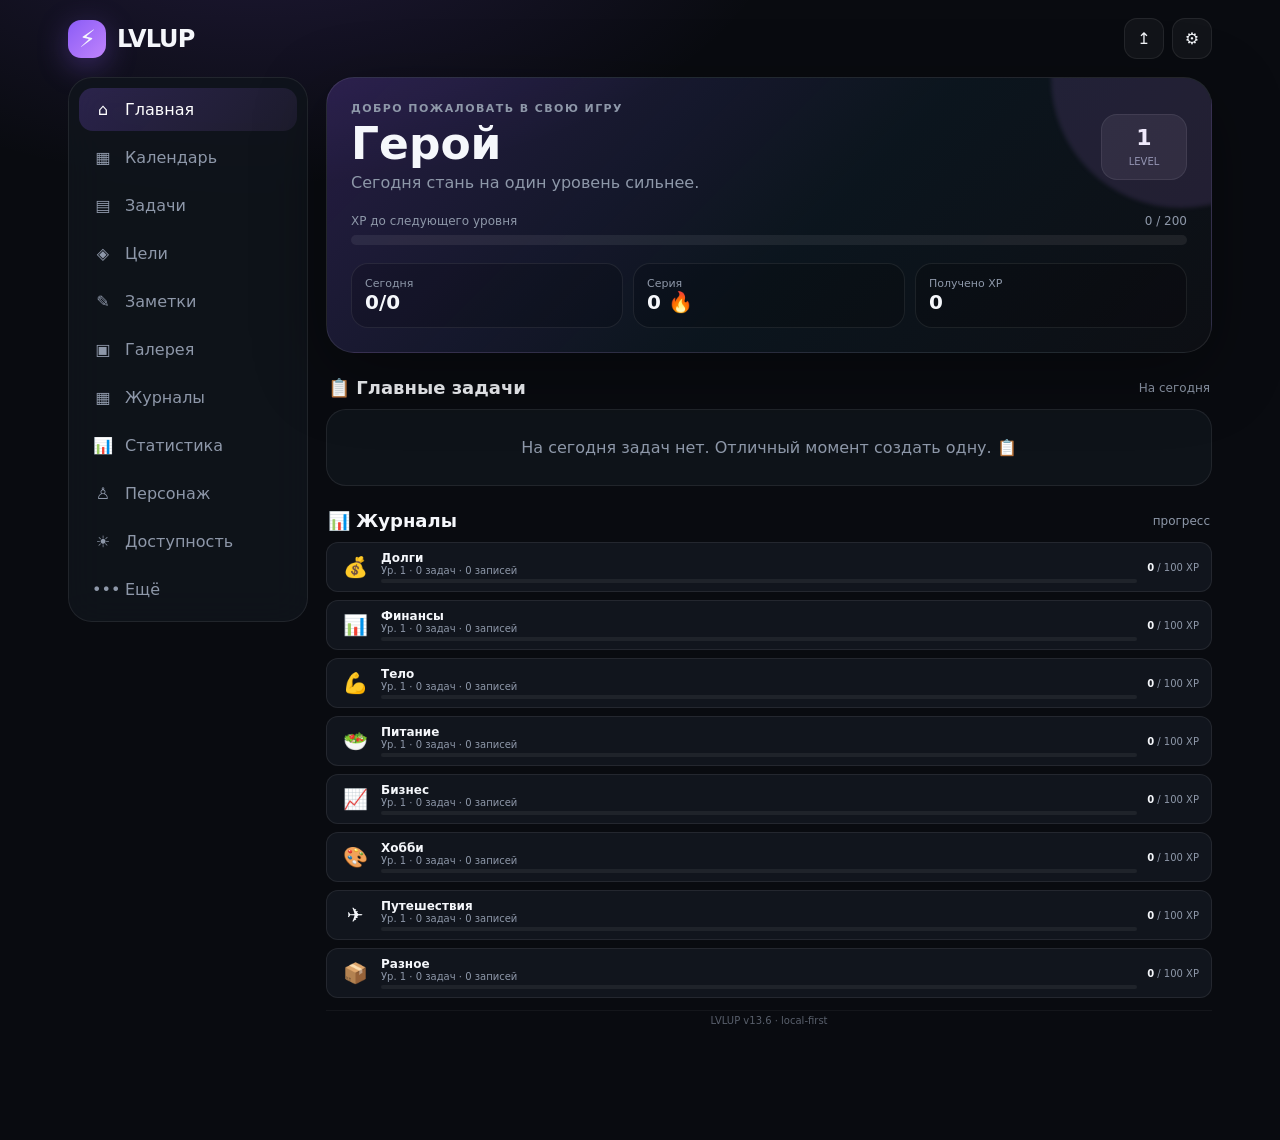
<file: index.html>
<!doctype html>
<html lang="ru">
<head>
<meta charset="utf-8">
<meta name="viewport" content="width=device-width,initial-scale=1,viewport-fit=cover">
<meta name="theme-color" content="#0b0d12">
<title>LVLUP v13.6 — Life RPG</title>
<style>
:root{
  --bg:#090b10;--panel:#11151d;--panel2:#171c26;--line:rgba(255,255,255,.08);
  --text:#f5f7fb;--muted:#8e98a9;--accent:#8b5cf6;--accent2:#c084fc;
  --good:#34d399;--warn:#fbbf24;--danger:#fb7185;--cyan:#38bdf8;--gold:#fbbf24;
  --radius:22px;--shadow:0 20px 70px rgba(0,0,0,.35);
}
*{box-sizing:border-box}
html,body{margin:0;min-height:100%;background:radial-gradient(900px 500px at 20% -10%,rgba(139,92,246,.18),transparent 60%),var(--bg);color:var(--text);font-family:Inter,ui-sans-serif,system-ui,-apple-system,BlinkMacSystemFont,"Segoe UI",sans-serif}
button,input,textarea,select{font:inherit}
button{cursor:pointer}
button:active{transform:scale(.98)}
.app{width:min(1180px,100%);margin:auto;padding:18px 18px 110px}
.header{display:flex;align-items:center;justify-content:space-between;margin-bottom:18px}
.brand{display:flex;align-items:center;gap:11px;font-weight:900;letter-spacing:-.04em;font-size:24px}
.brand-mark{width:38px;height:38px;border-radius:13px;background:linear-gradient(135deg,var(--accent),var(--accent2));display:grid;place-items:center;box-shadow:0 8px 30px rgba(139,92,246,.35)}
.header-actions{display:flex;gap:8px}
.icon-btn,.ghost{border:1px solid var(--line);background:rgba(255,255,255,.04);color:var(--text);border-radius:13px;padding:10px 12px}
.layout{display:grid;grid-template-columns:240px 1fr;gap:18px}
.sidebar{position:sticky;top:18px;height:fit-content;background:rgba(17,21,29,.82);border:1px solid var(--line);border-radius:24px;padding:10px;backdrop-filter:blur(18px)}
.nav{display:flex;flex-direction:column;gap:5px}
.nav button{border:0;background:transparent;color:var(--muted);text-align:left;padding:12px 13px;border-radius:14px;display:flex;gap:11px;align-items:center}
.nav button.active{background:linear-gradient(135deg,rgba(139,92,246,.22),rgba(192,132,252,.08));color:#fff}
.nav .ico{width:22px;text-align:center}
.main{min-width:0}
.page{display:none;animation:up .22s ease}.page.active{display:block}
@keyframes up{from{opacity:0;transform:translateY(5px)}to{opacity:1;transform:none}}
.hero{background:linear-gradient(135deg,rgba(139,92,246,.22),rgba(56,189,248,.06) 55%,rgba(255,255,255,.02));border:1px solid rgba(255,255,255,.09);border-radius:28px;padding:24px;box-shadow:var(--shadow);overflow:hidden;position:relative}
.hero:after{content:"";position:absolute;width:260px;height:260px;border-radius:50%;right:-100px;top:-130px;background:rgba(192,132,252,.12);filter:blur(2px)}
.hero-top{display:flex;justify-content:space-between;gap:20px;align-items:center}
.eyebrow{text-transform:uppercase;letter-spacing:.13em;font-size:11px;color:var(--muted);font-weight:800}
.hero h1{font-size:clamp(28px,5vw,44px);line-height:1;margin:7px 0}
.hero p{margin:0;color:var(--muted)}
.level-badge{background:rgba(255,255,255,.07);border:1px solid var(--line);border-radius:16px;padding:10px 14px;text-align:center;min-width:86px}
.level-badge b{display:block;font-size:22px}.level-badge span{font-size:10px;color:var(--muted);text-transform:uppercase}
.xp{margin-top:22px}.xp-row{display:flex;justify-content:space-between;font-size:12px;color:var(--muted);margin-bottom:7px}
.track{height:10px;background:rgba(255,255,255,.07);border-radius:99px;overflow:hidden}.fill{height:100%;border-radius:99px;background:linear-gradient(90deg,var(--accent),var(--accent2));transition:width .4s}
.quick{display:grid;grid-template-columns:repeat(3,1fr);gap:10px;margin-top:18px}
.q{background:rgba(0,0,0,.17);border:1px solid var(--line);border-radius:17px;padding:13px}.q small{display:block;color:var(--muted);font-size:11px}.q strong{font-size:20px}
.section-head{display:flex;justify-content:space-between;align-items:center;margin:24px 2px 11px}.section-head h2{font-size:18px;margin:0}.section-head span{font-size:12px;color:var(--muted)}
.card{background:rgba(17,21,29,.82);border:1px solid var(--line);border-radius:20px;padding:16px}
.quest-list{display:flex;flex-direction:column;gap:9px}
.quest{display:grid;grid-template-columns:42px 1fr auto;gap:12px;align-items:center;background:var(--panel);border:1px solid var(--line);border-radius:17px;padding:12px;cursor:pointer;transition:border-color .15s}
.quest:hover{border-color:rgba(255,255,255,.15)}
.quest.done{opacity:.55}.quest.done .check{background:rgba(52,211,153,.15);color:var(--good);border-color:rgba(52,211,153,.3)}
.quest.overdue{border-color:rgba(251,113,133,.4);background:rgba(251,113,133,.08)}.quest.overdue .check{border-color:rgba(251,113,133,.3)}
.quest-title{font-weight:750}.quest-meta{font-size:11px;color:var(--muted);margin-top:4px}.reward{font-weight:800;color:#d8b4fe;white-space:nowrap}
.grid{display:grid;grid-template-columns:repeat(2,1fr);gap:12px}
.category{position:relative;overflow:hidden;min-height:132px;display:flex;flex-direction:column;justify-content:space-between;cursor:pointer;transition:border-color .2s}
.category:hover{border-color:rgba(255,255,255,.15)}
.category .big{font-size:28px}.category h3{margin:6px 0 2px}.category p{margin:0;color:var(--muted);font-size:12px}
.category .count{font-size:12px;color:var(--muted)}
.add{border:0;background:linear-gradient(135deg,var(--accent),var(--accent2));color:#fff;padding:11px 15px;border-radius:14px;font-weight:800;box-shadow:0 10px 25px rgba(139,92,246,.2)}
.toolbar{display:flex;gap:8px;flex-wrap:wrap}.toolbar input,.toolbar select,.input{background:var(--panel);border:1px solid var(--line);color:var(--text);border-radius:14px;padding:11px 13px;outline:0}.toolbar input{flex:1;min-width:180px}
.goal{display:grid;gap:10px}.goal-top{display:flex;justify-content:space-between;gap:10px;flex-wrap:wrap}.goal-title{font-weight:800}.goal-pct{color:var(--muted);font-size:12px}.goal-deadline{font-size:11px;color:var(--gold)}
.stats{display:grid;grid-template-columns:repeat(4,1fr);gap:10px;margin-bottom:8px}.stat{background:var(--panel);border:1px solid var(--line);border-radius:18px;padding:16px}.stat b{font-size:26px}.stat span{display:block;color:var(--muted);font-size:11px;margin-top:3px}
.form{display:grid;gap:12px}.field{display:grid;gap:6px}.field label{font-size:12px;color:var(--muted)}.field input,.field textarea,.field select{width:100%;background:var(--panel2);border:1px solid var(--line);color:var(--text);border-radius:13px;padding:11px 12px;outline:0}.field textarea{min-height:90px;resize:vertical}
.modal{position:fixed;inset:0;background:rgba(0,0,0,.65);backdrop-filter:blur(10px);display:none;align-items:center;justify-content:center;padding:16px;z-index:20}.modal.open{display:flex}.modal-box{width:min(520px,100%);max-height:90vh;overflow:auto;background:#11151d;border:1px solid var(--line);border-radius:24px;padding:20px;box-shadow:var(--shadow)}.modal-head{display:flex;justify-content:space-between;align-items:center;margin-bottom:14px}.modal-head h3{margin:0}
.empty{padding:28px;text-align:center;color:var(--muted)}
.toast{position:fixed;left:50%;bottom:28px;transform:translateX(-50%);background:#f5f7fb;color:#0b0d12;border-radius:14px;padding:11px 16px;font-weight:750;box-shadow:var(--shadow);z-index:50;animation:toast .25s ease}
@keyframes toast{from{opacity:0;transform:translate(-50%,10px)}to{opacity:1;transform:translate(-50%,0)}}
.bottom{display:none}
.muted{color:var(--muted)}.row{display:flex;align-items:center;justify-content:space-between;gap:10px}.danger{color:var(--danger)}.good{color:var(--good)}
@media(max-width:760px){
 .app{padding:12px 12px 92px}.layout{display:block}.sidebar{display:none}.bottom{position:fixed;display:grid;grid-template-columns:repeat(6,1fr);bottom:0;left:0;right:0;z-index:15;padding:8px max(8px,env(safe-area-inset-left)) calc(8px + env(safe-area-inset-bottom));background:rgba(9,11,16,.92);backdrop-filter:blur(20px);border-top:1px solid var(--line)}.bottom button{border:0;background:transparent;color:var(--muted);font-size:9px;padding:5px 2px;border-radius:12px}.bottom button.active{color:#fff;background:rgba(139,92,246,.16)}.bottom i{display:block;font-style:normal;font-size:17px;margin-bottom:2px}.header{margin-bottom:12px}.hero{padding:18px}.hero-top{align-items:flex-start}.quick{grid-template-columns:1fr 1fr 1fr}.grid{grid-template-columns:1fr 1fr}.stats{grid-template-columns:1fr 1fr}.quest{grid-template-columns:38px 1fr auto}.check{width:38px;height:38px}
}
@media(max-width:420px){.grid{gap:8px}.category{min-height:118px;padding:13px}.hero h1{font-size:29px}.quick .q{padding:10px}.q strong{font-size:17px}}

.calendar-head{display:flex;justify-content:space-between;align-items:flex-end;gap:15px;margin-bottom:12px}
.view-switch{display:flex;gap:5px;background:rgba(255,255,255,.04);border:1px solid var(--line);padding:4px;border-radius:15px;margin-bottom:12px;flex-wrap:wrap}
.view-switch button{border:0;background:transparent;color:var(--muted);padding:9px 14px;border-radius:11px;font-size:12px}
.view-switch button.active{background:var(--panel2);color:#fff;box-shadow:0 4px 18px rgba(0,0,0,.2)}
.view-switch button.avail-mode{background:rgba(251,191,36,.12);color:var(--gold)}
.view-switch button.avail-mode.active{background:rgba(251,191,36,.25);color:var(--gold);box-shadow:0 4px 18px rgba(251,191,36,.15)}
.calendar-card{background:rgba(17,21,29,.82);border:1px solid var(--line);border-radius:22px;overflow:hidden;padding:12px}
.month-ios-grid{display:grid;grid-template-columns:repeat(7,1fr);gap:0;text-align:center}
.month-ios-dow{padding:12px 4px 8px;font-size:11px;color:var(--muted);font-weight:600;text-transform:uppercase;letter-spacing:.03em}
.month-ios-cell{padding:6px 2px;min-height:76px;border-top:1px solid rgba(255,255,255,.06);cursor:pointer;position:relative;transition:background .15s}
.month-ios-cell:hover{background:rgba(255,255,255,.03)}
.month-ios-cell.other-month .cell-number{color:var(--muted);opacity:.35}
.month-ios-cell.today .cell-number{color:var(--accent2);font-weight:800}
.month-ios-cell.today .cell-number::after{content:'';display:block;width:28px;height:3px;border-radius:99px;background:var(--accent);margin:2px auto 0}
.cell-number{font-size:16px;font-weight:600;margin-bottom:4px;display:block}
.cell-dots{display:flex;justify-content:center;gap:3px;flex-wrap:wrap;margin-top:2px}
.cell-dot{width:6px;height:6px;border-radius:50%;display:inline-block;flex-shrink:0}
.cell-dot.goal-dot{width:18px;height:18px;border-radius:50%;background:linear-gradient(135deg,var(--gold),#f59e0b);display:flex;align-items:center;justify-content:center;font-size:8px;color:#0b0d12;font-weight:900;box-shadow:0 2px 10px rgba(251,191,36,.4)}
.cell-dot.goal-dot.small{width:14px;height:14px;font-size:6px}
.cell-goal-label{font-size:8px;color:var(--gold);margin-top:2px;white-space:nowrap;overflow:hidden;text-overflow:ellipsis;max-width:100%}
.avail-bar{height:4px;border-radius:99px;margin-top:3px;width:100%;display:flex;gap:1px;overflow:hidden}
.avail-slot{height:100%;border-radius:2px;flex:1;min-width:2px}
.avail-slot.work{background:#3b82f6}
.avail-slot.rest{background:#8b5cf6}
.avail-slot.walk{background:#22d3ee}
.avail-slot.meeting{background:#f59e0b}
.avail-slot.sport{background:#10b981}
.avail-slot.other{background:#6b7280}
.avail-legend{display:flex;gap:12px;flex-wrap:wrap;padding:8px 0 4px;font-size:10px;color:var(--muted)}
.avail-legend span{display:flex;align-items:center;gap:4px}
.avail-legend .dot{width:10px;height:10px;border-radius:3px;display:inline-block}
.day-layout{display:grid;grid-template-columns:72px 1fr;min-height:650px}
.time-col{border-right:1px solid var(--line);color:var(--muted);font-size:10px}
.time-col div{height:52px;padding:7px 8px;border-bottom:1px solid rgba(255,255,255,.045)}
.timeline{position:relative;background:repeating-linear-gradient(to bottom,transparent 0,transparent 51px,rgba(255,255,255,.055) 52px)}
.timeline-task{position:absolute;left:9px;right:9px;border-left:3px solid var(--accent);background:color-mix(in srgb,var(--accent) 16%,var(--panel));border-radius:10px;padding:7px 9px;font-size:12px;overflow:hidden}
.timeline-task b{display:block;font-size:12px}.timeline-task span{color:var(--muted);font-size:10px}
.week-grid{display:grid;grid-template-columns:repeat(7,1fr);min-height:520px}
.week-day{border-right:1px solid var(--line);min-width:0}.week-day:last-child{border-right:0}
.week-head{padding:10px 7px;border-bottom:1px solid var(--line);text-align:center;font-size:11px;color:var(--muted)}
.week-head strong{display:block;color:var(--text);font-size:18px;margin-top:2px}
.week-tasks{padding:7px;display:flex;flex-direction:column;gap:5px}
.mini-task{font-size:10px;padding:6px 7px;border-radius:8px;background:var(--panel2);border-left:3px solid var(--accent);line-height:1.2;display:flex;align-items:center;gap:6px}
.mini-task .check-small{width:14px;height:14px;border-radius:4px;border:1px solid var(--line);background:transparent;display:grid;place-items:center;font-size:10px;color:var(--muted);padding:0;flex-shrink:0}
.mini-task .check-small.done{background:rgba(52,211,153,.2);border-color:var(--good);color:var(--good)}
.mini-task.done{opacity:.45;text-decoration:line-through}
.year-grid{display:grid;grid-template-columns:repeat(4,1fr);gap:10px;padding:12px}
.year-month{background:var(--panel);border:1px solid var(--line);border-radius:15px;padding:10px;cursor:pointer}.year-month:hover{border-color:rgba(255,255,255,.18)}
.year-month h4{margin:0 0 8px;font-size:12px}.heat{display:grid;grid-template-columns:repeat(7,1fr);gap:3px}.heat i{height:8px;border-radius:2px;background:rgba(255,255,255,.06)}.heat i.l1{background:rgba(139,92,246,.28)}.heat i.l2{background:rgba(139,92,246,.55)}.heat i.l3{background:rgba(192,132,252,.85)}
.month-summary{padding:12px;border-top:1px solid var(--line);display:grid;grid-template-columns:repeat(4,1fr);gap:8px}
.summary-pill{background:var(--panel2);border-radius:12px;padding:10px}.summary-pill b{display:block;font-size:18px}.summary-pill span{font-size:10px;color:var(--muted)}
.settings-tabs{display:flex;gap:5px;overflow:auto;margin-bottom:15px;padding-bottom:2px}.settings-tabs button{border:0;background:transparent;color:var(--muted);padding:9px 11px;border-radius:12px;white-space:nowrap}.settings-tabs button.active{background:rgba(139,92,246,.16);color:#fff}
.settings-panel{display:none}.settings-panel.active{display:block}.settings-section{padding:14px 0;border-bottom:1px solid var(--line)}.settings-section:first-child{padding-top:0}
.themes{display:grid;grid-template-columns:repeat(4,1fr);gap:8px;margin-top:11px}.theme{border:1px solid var(--line);border-radius:14px;padding:8px;background:var(--panel2);text-align:left;color:#fff}.theme.selected{outline:2px solid var(--accent)}.theme-preview{height:34px;border-radius:9px;margin-bottom:7px;background:linear-gradient(135deg,var(--tc1),var(--tc2));position:relative}.theme-preview:after{content:"";position:absolute;right:7px;bottom:7px;width:18px;height:6px;border-radius:9px;background:rgba(255,255,255,.65)}.theme small{font-size:10px}
.segmented{display:flex;background:var(--panel2);padding:3px;border-radius:12px;margin-top:9px}.segmented button{flex:1;border:0;background:transparent;color:var(--muted);padding:8px;border-radius:9px}.segmented button.active{background:rgba(255,255,255,.08);color:#fff}
.switchline{display:flex;justify-content:space-between;align-items:center;padding:10px 0;font-size:13px}.switchline input{accent-color:var(--accent);width:18px;height:18px}
.settings-actions{display:flex;gap:8px;margin-top:11px}.settings-actions>*{flex:1}.device-card{display:flex;align-items:center;gap:11px;background:var(--panel);border:1px solid var(--line);border-radius:16px;padding:12px;margin-bottom:8px}.device-icon{font-size:24px;width:34px;text-align:center}.device-card>div:nth-child(2){flex:1}.device-card b{font-size:13px}.device-card .muted{font-size:10px;margin-top:2px}.soon{font-size:8px;color:var(--muted);border:1px solid var(--line);border-radius:8px;padding:4px 6px}
.danger-card{border-bottom:0}.settings-footer{display:flex;justify-content:space-between;align-items:center;padding-top:14px}.settings-footer .muted{font-size:10px}
.compact .quest{padding:8px}.compact .card{padding:12px}.compact .section-head{margin-top:16px}
@media(max-width:760px){.calendar-head{align-items:flex-start}.calendar-head .toolbar{flex-shrink:0}.view-switch{overflow:auto}.view-switch button{padding:8px 11px}.day-layout{grid-template-columns:48px 1fr}.week-grid{min-width:720px}.calendar-card{overflow-x:auto}.month-ios-cell{min-height:60px;padding:4px 1px}.cell-number{font-size:13px}.month-ios-dow{padding:8px 2px 4px;font-size:9px}.year-grid{grid-template-columns:repeat(2,1fr);min-width:0}.month-summary{grid-template-columns:repeat(2,1fr)}.themes{grid-template-columns:repeat(2,1fr)}.settings-actions{flex-direction:column}}
.period-day:checked + span{background:rgba(139,92,246,.25);color:#fff}.calendar-head h1{font-size:30px}@media(max-width:760px){.calendar-head h1{font-size:25px}}
.note-tag{font-size:9px;background:rgba(255,255,255,.06);padding:2px 8px;border-radius:99px;color:var(--muted)}
.note-cat{font-size:9px;padding:2px 8px;border-radius:99px;font-weight:600}
.gallery-grid{display:grid;grid-template-columns:repeat(auto-fill,minmax(140px,1fr));gap:12px}
.gallery-item{position:relative;border-radius:16px;overflow:hidden;background:var(--panel);border:1px solid var(--line);aspect-ratio:1;cursor:pointer;transition:transform .15s}
.gallery-item:hover{transform:scale(1.02)}
.gallery-item img{width:100%;height:100%;object-fit:cover;display:block}
.gallery-item .gallery-badge{position:absolute;bottom:8px;left:8px;right:8px;background:rgba(0,0,0,.7);backdrop-filter:blur(8px);padding:6px 8px;border-radius:10px;font-size:9px;color:var(--text);white-space:nowrap;overflow:hidden;text-overflow:ellipsis}
.gallery-item .gallery-badge .badge-icon{font-size:10px}
.gallery-empty{grid-column:1/-1;text-align:center;padding:48px;color:var(--muted)}
.gallery-full{max-width:90vw;max-height:80vh;object-fit:contain;border-radius:12px}
.gallery-meta{margin-top:12px;font-size:12px;color:var(--muted)}
.avail-export-grid{display:grid;grid-template-columns:repeat(7,1fr);gap:2px;margin:12px 0}
.avail-export-cell{padding:6px 2px;text-align:center;background:var(--panel);border-radius:6px;font-size:10px;min-height:44px;display:flex;flex-direction:column;align-items:center;justify-content:center}
.avail-export-cell .day-num{font-weight:700;font-size:13px}
.avail-export-cell .avail-indicator{width:100%;height:4px;border-radius:99px;margin-top:3px;display:flex;gap:1px}
.avail-export-cell .avail-indicator .seg{height:100%;flex:1;border-radius:2px}
.avail-export-cell.weekend{opacity:.5}
.avail-export-caption{font-size:9px;color:var(--muted);margin-top:6px}
.avail-export-actions{display:flex;gap:8px;margin-top:12px;flex-wrap:wrap}

.journal-progress{display:grid;grid-template-columns:1fr;gap:8px;margin-top:10px}
.journal-progress-item{display:grid;grid-template-columns:32px 1fr auto;gap:10px;align-items:center;background:var(--panel);border:1px solid var(--line);border-radius:12px;padding:8px 12px;cursor:pointer;transition:border-color .15s}
.journal-progress-item:hover{border-color:rgba(255,255,255,.15)}
.journal-progress-item .jp-icon{font-size:20px;text-align:center}
.journal-progress-item .jp-info{display:flex;flex-direction:column}
.journal-progress-item .jp-name{font-size:12px;font-weight:600}
.journal-progress-item .jp-level{font-size:10px;color:var(--muted)}
.journal-progress-item .jp-bar{height:4px;background:rgba(255,255,255,.06);border-radius:99px;margin-top:3px;overflow:hidden}
.journal-progress-item .jp-bar .jp-fill{height:100%;border-radius:99px;transition:width .4s}
.journal-progress-item .jp-xp{font-size:10px;color:var(--muted);text-align:right}
.journal-progress-item .jp-xp strong{color:var(--text)}
.version-badge{text-align:center;font-size:10px;color:var(--muted);margin-top:12px;padding:4px 0;border-top:1px solid var(--line);opacity:.6}
</style>
</head>
<body>
<div class="app">
  <header class="header">
    <div class="brand"><div class="brand-mark">⚡</div>LVLUP</div>
    <div class="header-actions"><button class="icon-btn" id="exportBtn">↥</button><button class="icon-btn" id="settingsBtn">⚙</button></div>
  </header>

  <div class="layout">
    <aside class="sidebar"><nav class="nav" id="sideNav">
      <button class="active" data-page="home"><span class="ico">⌂</span>Главная</button>
      <button data-page="calendar"><span class="ico">▦</span>Календарь</button>
      <button data-page="quests"><span class="ico">▤</span>Задачи</button>
      <button data-page="goals"><span class="ico">◈</span>Цели</button>
      <button data-page="notes"><span class="ico">✎</span>Заметки</button>
      <button data-page="gallery"><span class="ico">▣</span>Галерея</button>
      <button data-page="journals"><span class="ico">▦</span>Журналы</button>
      <button data-page="stats"><span class="ico">📊</span>Статистика</button>
      <button data-page="character"><span class="ico">♙</span>Персонаж</button>
      <button data-page="availability"><span class="ico">☀</span>Доступность</button>
      <button data-page="more"><span class="ico">•••</span>Ещё</button>
    </nav></aside>

    <main class="main">
      <!-- HOME -->
      <section class="page active" id="page-home">
        <div class="hero">
          <div class="hero-top">
            <div><div class="eyebrow">Добро пожаловать в свою игру</div><h1 id="heroName">Герой</h1><p id="heroQuote">Сегодня стань на один уровень сильнее.</p></div>
            <div class="level-badge"><b id="heroLevel">1</b><span>level</span></div>
          </div>
          <div class="xp"><div class="xp-row"><span>XP до следующего уровня</span><span id="xpText">0 / 120</span></div><div class="track"><div class="fill" id="xpFill" style="width:0%"></div></div></div>
          <div class="quick">
            <div class="q"><small>Сегодня</small><strong id="todayDone">0/0</strong></div>
            <div class="q"><small>Серия</small><strong id="streak">0 🔥</strong></div>
            <div class="q"><small>Получено XP</small><strong id="totalXp">0</strong></div>
          </div>
        </div>
        <div class="section-head"><h2>📋 Главные задачи</h2><span id="questHint">На сегодня</span></div>
        <div class="quest-list" id="homeQuests"></div>

        <div class="section-head"><h2>📊 Журналы</h2><span id="journalHint">прогресс</span></div>
        <div class="journal-progress" id="journalProgress"></div>

        <div class="version-badge">LVLUP v13.6 · local-first</div>
      </section>

      <!-- CALENDAR -->
      <section class="page" id="page-calendar">
        <div class="calendar-head">
          <div>
            <div class="eyebrow">Планирование</div>
            <h1 style="margin:5px 0 3px">Календарь</h1>
            <div class="muted" id="calRangeLabel"></div>
          </div>
          <div class="toolbar">
            <button class="ghost" id="calPrev">‹</button><button class="ghost" id="calToday">Сегодня</button><button class="ghost" id="calNext">›</button>
          </div>
        </div>
        <div class="view-switch" id="calendarModes">
          <button data-view="day">День</button>
          <button data-view="week">Неделя</button>
          <button data-view="month" class="active">Месяц</button>
          <button data-view="year">Год</button>
          <button data-view="avail" class="avail-mode">☀ Доступность</button>
        </div>
        <div class="calendar-card" id="calendarBody"></div>
      </section>

      <!-- QUESTS -->
      <section class="page" id="page-quests">
        <div class="section-head"><h2>▤ Задачи</h2><button class="add" id="newQuestBtn">+ Задача</button></div>
        <div class="toolbar">
          <input id="questSearch" placeholder="Поиск задач…">
          <select id="questFilter">
            <option value="today" selected>На сегодня</option>
            <option value="active">Активные</option>
            <option value="done">Выполненные</option>
            <option value="all">Все</option>
          </select>
        </div>
        <div class="card" style="margin-top:12px"><div class="quest-list" id="allQuests"></div></div>
      </section>

      <!-- GOALS -->
      <section class="page" id="page-goals">
        <div class="section-head"><h2>◈ Цели</h2><button class="add" id="newGoalBtn">+ Цель</button></div>
        <div class="grid" id="goalList"></div>
      </section>

      <!-- NOTES -->
      <section class="page" id="page-notes">
        <div class="section-head"><h2>✎ Заметки</h2><button class="add" id="newNoteBtn">+ Заметка</button></div>
        <div class="toolbar">
          <select id="noteFilterCat"><option value="all">Все журналы</option></select>
          <select id="noteFilterSort"><option value="date">По дате ↓</option><option value="date_asc">По дате ↑</option></select>
        </div>
        <div class="card" style="margin-top:12px"><div class="quest-list" id="notesList"></div></div>
      </section>

      <!-- GALLERY -->
      <section class="page" id="page-gallery">
        <div class="section-head"><h2>▣ Галерея</h2></div>
        <div class="gallery-grid" id="galleryGrid"></div>
      </section>

      <!-- CHARACTER -->
      <section class="page" id="page-character">
        <div class="hero">
          <div class="hero-top"><div><div class="eyebrow">Твой герой</div><h1 id="charName">Герой</h1><p>Прокачивай реальную жизнь действиями.</p></div><div style="font-size:64px">🧙</div></div>
          <div class="xp"><div class="xp-row"><span>Уровень <b id="charLevel">1</b></span><span id="charXp">0 XP</span></div><div class="track"><div class="fill" id="charFill" style="width:0%"></div></div></div>
        </div>
        <div class="section-head"><h2>Статистика героя</h2></div>
        <div class="stats" id="charStats"></div>
      </section>

      <!-- JOURNALS (список) -->
      <section class="page" id="page-journals">
        <div class="section-head"><h2>▦ Твои направления</h2></div>
        <div class="grid" id="journalGrid"></div>
      </section>

      <!-- JOURNAL (отдельный журнал) -->
      <section class="page" id="page-journal">
        <div class="section-head">
          <div style="display:flex;align-items:center;gap:12px">
            <button class="ghost" id="journalBackBtn" style="padding:6px 10px">←</button>
            <h2 id="journalTitle">📋 Журнал</h2>
          </div>
          <button class="add" id="journalAddBtn">+ Добавить</button>
        </div>
        <div class="stats" id="journalStats"></div>
        <div class="section-head"><h3>📋 Записи</h3><span id="journalCount" class="muted">0</span></div>
        <div class="card"><div class="quest-list" id="journalEntries"></div></div>
      </section>

      <!-- STATS -->
      <section class="page" id="page-stats">
        <div class="section-head"><h2>📊 Статистика</h2></div>
        <div class="stats" id="statsCards"></div>
        <div class="section-head"><h2>Прогресс по направлениям</h2></div>
        <div class="card" id="statsBars"></div>
      </section>

      <!-- AVAILABILITY -->
      <section class="page" id="page-availability">
        <div class="section-head">
          <h2>☀ Доступность</h2>
          <div class="toolbar">
            <button class="add" id="availAddBtn" style="font-size:12px;padding:8px 14px">+ Добавить слот</button>
            <button class="ghost" id="availExportBtn" style="font-size:12px;padding:8px 14px">📤 Экспорт</button>
          </div>
        </div>
        <div class="card" style="margin-bottom:12px">
          <div class="avail-legend">
            <span><span class="dot" style="background:#3b82f6"></span>Работа</span>
            <span><span class="dot" style="background:#8b5cf6"></span>Отдых</span>
            <span><span class="dot" style="background:#22d3ee"></span>Прогулка</span>
            <span><span class="dot" style="background:#f59e0b"></span>Встреча</span>
            <span><span class="dot" style="background:#10b981"></span>Спорт</span>
            <span><span class="dot" style="background:#6b7280"></span>Другое</span>
          </div>
          <div id="availList"></div>
        </div>
        <div class="card" id="availExportCard" style="display:none">
          <div style="display:flex;justify-content:space-between;align-items:center;margin-bottom:8px">
            <b>📤 Экспорт графика</b>
            <button class="ghost" id="availExportClose" style="padding:4px 8px">✕</button>
          </div>
          <div id="availExportContent"></div>
        </div>
      </section>

      <!-- MORE -->
      <section class="page" id="page-more">
        <div class="section-head"><h2>••• Ещё</h2></div>
        <div class="card">
          <div class="row"><div><b>💾 Резервная копия</b><div class="muted">Данные сохраняются локально</div></div><button class="ghost" id="exportBtn2">Экспорт</button></div>
          <div style="margin-top:18px;font-size:12px;color:var(--muted)">LVLUP v13.6 · local-first</div>
        </div>
      </section>
    </main>
  </div>
</div>

<nav class="bottom" id="bottomNav">
 <button class="active" data-page="home"><i>⌂</i>Главная</button>
 <button data-page="calendar"><i>▦</i>Месяц</button>
 <button data-page="quests"><i>▤</i>Задачи</button>
 <button data-page="goals"><i>◈</i>Цели</button>
 <button data-page="notes"><i>✎</i>Заметки</button>
 <button data-page="gallery"><i>▣</i>Галерея</button>
 <button data-page="journals"><i>▦</i>Журналы</button>
 <button data-page="more"><i>•••</i>Ещё</button>
</nav>

<div class="modal" id="modal"><div class="modal-box"><div class="modal-head"><h3 id="modalTitle">Новая задача</h3><button class="icon-btn" id="modalClose">✕</button></div><div id="modalBody"></div></div></div>

<div class="modal" id="settings"><div class="modal-box settings-box">
  <div class="modal-head"><div><div class="eyebrow">Персонализация</div><h3 style="margin:4px 0 0">⚙ Настройки LVLUP</h3></div><button class="icon-btn" id="settingsClose">✕</button></div>
  <div class="settings-tabs">
    <button class="active" data-stab="appearance">🎨 Вид</button>
    <button data-stab="data">💾 Данные</button>
    <button data-stab="devices">⌚ Девайсы</button>
    <button data-stab="behavior">🧠 Поведение</button>
  </div>
  <div class="settings-panel active" id="stab-appearance">
    <div class="settings-section"><div class="row"><div><b>Имя героя</b><div class="muted">Так приложение будет обращаться к тебе</div></div></div>
      <input class="input" id="nameInput" style="margin-top:9px">
    </div>
    <div class="settings-section"><div><b>Цветовая схема</b><div class="muted">Меняет акцент, прогресс, активную навигацию</div></div>
      <div class="themes" id="themeGrid"></div>
    </div>
    <div class="settings-section"><div><b>Плотность интерфейса</b></div>
      <div class="segmented" id="density"><button data-density="cozy" class="active">Просторно</button><button data-density="compact">Компактно</button></div>
    </div>
    <div class="settings-section"><div><b>Календарь</b></div>
      <label class="switchline"><span>Показывать завершённые</span><input id="showCompleted" type="checkbox"></label>
    </div>
  </div>
  <div class="settings-panel" id="stab-data">
    <div class="settings-section"><b>Резервная копия</b>
      <div class="settings-actions"><button class="add" id="exportFull">↥ Экспорт JSON</button><button class="ghost" id="importFull">↧ Импорт JSON</button><input type="file" id="importFile" accept=".json" hidden></div>
    </div>
    <div class="settings-section"><b>Автобэкап</b>
      <label class="switchline"><span>Создавать резервную копию автоматически</span><input id="autoBackup" type="checkbox" checked></label>
    </div>
    <div class="settings-section danger-card"><b>Сброс данных</b><button class="ghost danger" id="resetBtn">Сбросить всё</button></div>
  </div>
  <div class="settings-panel" id="stab-devices">
    <div class="device-card"><div class="device-icon">⌚</div><div><b>Умные часы</b><div class="muted">Заглушка: быстрый чек-ин</div></div><span class="soon">СКОРО</span></div>
    <div class="device-card"><div class="device-icon">❤️</div><div><b>Здоровье</b><div class="muted">Apple Health / Google Health</div></div><span class="soon">СКОРО</span></div>
    <div class="device-card"><div class="device-icon">🏃</div><div><b>Фитнес</b><div class="muted">Garmin / Fitbit / Strava</div></div><span class="soon">СКОРО</span></div>
    <div class="device-card"><div class="device-icon">🔔</div><div><b>Уведомления</b><div class="muted">Напоминания</div></div><span class="soon">СКОРО</span></div>
  </div>
  <div class="settings-panel" id="stab-behavior">
    <div class="settings-section"><b>Умный планировщик</b>
      <label class="switchline"><span>Показывать «Главная задача дня»</span><input id="mainQuestMode" type="checkbox" checked></label>
    </div>
    <div class="settings-section"><b>Начало недели</b><div class="segmented"><button class="active">Пн</button><button>Вс</button></div></div>
    <div class="settings-section"><b>Первый экран</b><div class="segmented"><button class="active">Главная</button><button>Календарь</button></div></div>
  </div>
  <div class="settings-footer"><span class="muted">LVLUP v13.6 · local-first</span><button class="add" id="saveSettings">Сохранить</button></div>
</div></div>

<script>
// ============================================================
// LVLUP v13.6 — ВСЕ 8 ЖУРНАЛОВ
// ============================================================

// ============================================================
// 1. КОНСТАНТЫ
// ============================================================
const KEY = 'lvlup_v13';
const APP_VERSION = 'v13.6';

const DEFAULT_CATEGORIES = [
  { id: 'debts', name: 'Долги', icon: '💰', color: '#fb7185' },
  { id: 'finance', name: 'Финансы', icon: '📊', color: '#34d399' },
  { id: 'body', name: 'Тело', icon: '💪', color: '#fb7185' },
  { id: 'food', name: 'Питание', icon: '🥗', color: '#fbbf24' },
  { id: 'business', name: 'Бизнес', icon: '📈', color: '#60a5fa' },
  { id: 'hobby', name: 'Хобби', icon: '🎨', color: '#a78bfa' },
  { id: 'travel', name: 'Путешествия', icon: '✈️', color: '#22d3ee' },
  { id: 'misc', name: 'Разное', icon: '📦', color: '#facc15' }
];

const AVAIL_TYPES = {
  work: { label: 'Работа', icon: '💼', color: '#3b82f6' },
  rest: { label: 'Отдых', icon: '🧘', color: '#8b5cf6' },
  walk: { label: 'Прогулка', icon: '🚶', color: '#22d3ee' },
  meeting: { label: 'Встреча', icon: '🤝', color: '#f59e0b' },
  sport: { label: 'Спорт', icon: '🏃', color: '#10b981' },
  other: { label: 'Другое', icon: '📌', color: '#6b7280' }
};

function genId() {
  return typeof crypto !== 'undefined' && crypto.randomUUID ?
    crypto.randomUUID() :
    'id_' + Date.now() + '_' + Math.random().toString(36).slice(2, 8);
}

function today() { return new Date().toISOString().slice(0, 10); }
function iso(d) { return d.toISOString().slice(0, 10); }
function pad(n) { return String(n).padStart(2, '0'); }

function esc(s) {
  return String(s ?? '').replace(/[&<>"']/g, m => ({
    '&': '&amp;',
    '<': '&lt;',
    '>': '&gt;',
    '"': '&quot;',
    "'": '&#039;'
  })[m]);
}

// ============================================================
// 2. RPG-СИСТЕМА
// ============================================================

function xpNeedForCategory(level) {
  return 100 + (level - 1) * 50;
}

function xpNeedForUser(level) {
  return 200 + (level - 1) * 80;
}

function getJournalBonus() {
  const cats = getCategories();
  const developed = cats.filter(c => c.level >= 5).length;
  const bonuses = { 0: 0, 1: 5, 2: 12, 3: 20, 4: 30, 5: 42, 6: 55, 7: 70, 8: 85 };
  return bonuses[Math.min(developed, 8)] || 0;
}

function getGlobalLevelBonus() {
  const level = data.user.level;
  if (level >= 50) return 50;
  if (level >= 20) return 20;
  if (level >= 10) return 10;
  if (level >= 5) return 5;
  return 0;
}

function completeTaskWithTime(taskId, minutesSpent) {
  const task = getTask(taskId);
  if (!task) return;
  if (task.status === 'done') return toast('⚠️ Задача уже выполнена');

  const cat = getCategory(task.category);
  if (!cat) return;

  const journalXP = Math.round(minutesSpent);
  cat.xp = (cat.xp || 0) + journalXP;
  cat.totalXp = (cat.totalXp || 0) + journalXP;
  cat.minutesSpent = (cat.minutesSpent || 0) + minutesSpent;
  cat.tasksCompleted = (cat.tasksCompleted || 0) + 1;

  let leveledUp = false;
  while (cat.xp >= xpNeedForCategory(cat.level)) {
    cat.xp -= xpNeedForCategory(cat.level);
    cat.level++;
    leveledUp = true;
    toast(`📈 ${cat.icon} ${cat.name} достиг ${cat.level} уровня!`);
  }

  const baseGlobalXP = Math.round(minutesSpent * 0.1);
  const journalBonus = getJournalBonus();
  const globalLevelBonus = getGlobalLevelBonus();
  const totalBonus = journalBonus + globalLevelBonus;
  const finalGlobalXP = Math.round(baseGlobalXP * (1 + totalBonus / 100));

  data.user.xp = (data.user.xp || 0) + finalGlobalXP;
  data.user.totalXp = (data.user.totalXp || 0) + finalGlobalXP;

  let userLeveledUp = false;
  while (data.user.xp >= xpNeedForUser(data.user.level)) {
    data.user.xp -= xpNeedForUser(data.user.level);
    data.user.level++;
    userLeveledUp = true;
    toast(`⚡ Общий уровень ${data.user.level}!`);
  }

  task.status = 'done';
  task.completedAt = new Date().toISOString();
  task.minutesSpent = minutesSpent;
  task.journalXPEarned = journalXP;
  task.globalXPEarned = finalGlobalXP;

  data.user.streak = (data.user.streak || 0) + 1;
  saveData();

  let msg = `✅ "${task.title}" выполнена!`;
  msg += `\n📚 ${cat.icon} +${journalXP} XP (${cat.level} ур.)`;
  msg += `\n⭐ +${finalGlobalXP} XP глобально`;
  if (leveledUp) msg += `\n🎉 Уровень журнала повышен!`;
  if (userLeveledUp) msg += `\n🎉 Общий уровень повышен!`;
  toast(msg);

  renderAll();
}

// ============================================================
// 3. ДАННЫЕ
// ============================================================

function emptyData() {
  return {
    version: 'v13',
    user: {
      id: genId(),
      name: 'Герой',
      level: 1,
      xp: 0,
      totalXp: 0,
      streak: 0,
      createdAt: new Date().toISOString()
    },
    categories: DEFAULT_CATEGORIES.map(c => ({
      ...c,
      level: 1,
      xp: 0,
      totalXp: 0,
      tasksCompleted: 0,
      minutesSpent: 0,
      entries: []
    })),
    tasks: [],
    goals: [],
    notes: [],
    media: [],
    availability: [],
    _meta: { lastBackup: null, lastReset: null, migrations: [] }
  };
}

function migrateV12toV13(oldData) {
  const nd = emptyData();
  nd.user.name = oldData.character?.name || 'Герой';
  nd.user.level = oldData.character?.level || 1;
  nd.user.xp = oldData.character?.xp || 0;
  nd.user.totalXp = oldData.character?.totalXp || 0;
  nd.user.streak = oldData.streak || 0;
  nd.user.createdAt = oldData.character?.createdAt || new Date().toISOString();

  const catMap = {};
  for (const c of nd.categories) {
    catMap[c.id] = c;
  }

  const taskMap = {};
  for (const [cat, arr] of Object.entries(oldData.tasks || {})) {
    for (const t of arr) {
      const id = t.id || genId();
      taskMap[id] = true;
      const catObj = catMap[cat];
      nd.tasks.push({
        id,
        title: t.title || 'Без названия',
        category: cat,
        date: t.date || null,
        time: t.time || null,
        xp: t.xp || 10,
        note: t.note || '',
        status: t.status === 'done' ? 'done' : 'active',
        completedAt: t.status === 'done' ? new Date().toISOString() : null,
        minutesSpent: t.minutesSpent || 0,
        journalXPEarned: t.journalXPEarned || 0,
        globalXPEarned: t.globalXPEarned || 0,
        createdAt: t.createdAt || new Date().toISOString(),
        updatedAt: new Date().toISOString()
      });
      if (t.status === 'done' && catObj) {
        const xp = t.journalXPEarned || t.xp || 10;
        catObj.xp += xp;
        catObj.totalXp += xp;
        catObj.tasksCompleted += 1;
        catObj.minutesSpent += t.minutesSpent || 0;
        while (catObj.xp >= xpNeedForCategory(catObj.level)) {
          catObj.xp -= xpNeedForCategory(catObj.level);
          catObj.level++;
        }
      }
    }
  }

  for (const g of oldData.goals || []) {
    const validIds = (g.taskIds || []).filter(id => taskMap[id]);
    nd.goals.push({
      id: g.id || genId(),
      title: g.title || 'Цель',
      deadline: g.deadline || null,
      taskIds: validIds,
      status: 'active',
      completedAt: null,
      createdAt: g.createdAt || new Date().toISOString(),
      updatedAt: new Date().toISOString()
    });
  }

  for (const n of oldData.notes || []) {
    const targetId = n.taskId || null;
    const targetType = targetId ? 'task' : 'none';
    nd.notes.push({
      id: n.id || genId(),
      text: n.text || '',
      category: n.cat || null,
      targetType: targetType,
      targetId: targetId,
      date: n.date || new Date().toLocaleDateString('ru-RU'),
      createdAt: n.createdAt || new Date().toISOString(),
      updatedAt: new Date().toISOString()
    });
  }

  for (const m of oldData.media || []) {
    const targetId = m.taskId || m.goalId || null;
    const targetType = m.taskId ? 'task' : (m.goalId ? 'goal' : 'none');
    nd.media.push({
      id: m.id || genId(),
      dataUrl: m.dataUrl || '',
      caption: m.caption || '',
      targetType: targetType,
      targetId: targetId,
      createdAt: m.createdAt || new Date().toISOString()
    });
  }

  nd.availability = oldData.availability || [];
  nd._meta.migrations = ['v12', 'v13'];
  nd._meta.lastReset = oldData.lastReset || null;
  return nd;
}

function loadData() {
  try {
    const raw = localStorage.getItem(KEY);
    if (!raw) return migrateV12toV13(loadV12());
    const d = JSON.parse(raw);
    if (d.version !== 'v13') return migrateV12toV13(d);
    return normalizeData(d);
  } catch (e) { return migrateV12toV13(loadV12()); }
}

function loadV12() {
  try {
    const raw = localStorage.getItem('lvlup_v12') || localStorage.getItem('lvlup_v11');
    if (raw) return JSON.parse(raw);
  } catch (e) {}
  return { character: {}, tasks: {}, goals: [], notes: [], media: [], streak: 0, availability: [] };
}

function normalizeData(d) {
  const nd = emptyData();
  nd.user = { ...nd.user, ...d.user };
  nd.categories = Array.isArray(d.categories) ?
    d.categories.map(c => ({
      ...c,
      level: c.level || 1,
      xp: c.xp || 0,
      totalXp: c.totalXp || 0,
      tasksCompleted: c.tasksCompleted || 0,
      minutesSpent: c.minutesSpent || 0,
      entries: Array.isArray(c.entries) ? c.entries : []
    })) :
    DEFAULT_CATEGORIES.map(c => ({ ...c, level: 1, xp: 0, totalXp: 0, tasksCompleted: 0, minutesSpent: 0, entries: [] }));
  nd.tasks = Array.isArray(d.tasks) ? d.tasks : [];
  nd.goals = Array.isArray(d.goals) ? d.goals.map(g => ({ ...g, taskIds: Array.isArray(g.taskIds) ? g.taskIds : [] })) : [];
  nd.notes = Array.isArray(d.notes) ? d.notes : [];
  nd.media = Array.isArray(d.media) ? d.media : [];
  nd.availability = Array.isArray(d.availability) ? d.availability : [];
  nd._meta = { ...nd._meta, ...d._meta };
  if (!nd._meta.migrations.includes('v13')) nd._meta.migrations.push('v13');
  return nd;
}

let data = loadData();

function saveData() {
  localStorage.setItem(KEY, JSON.stringify(data));
  data = normalizeData(data);
}

// ============================================================
// 4. API
// ============================================================

function getTasks(filter = {}) {
  let tasks = data.tasks;
  if (filter.category) tasks = tasks.filter(t => t.category === filter.category);
  if (filter.status) tasks = tasks.filter(t => t.status === filter.status);
  if (filter.date) tasks = tasks.filter(t => t.date === filter.date);
  if (filter.search) tasks = tasks.filter(t => t.title.toLowerCase().includes(filter.search.toLowerCase()));
  if (filter.excludeStatus) tasks = tasks.filter(t => t.status !== filter.excludeStatus);
  return tasks;
}

function getTask(id) { return data.tasks.find(t => t.id === id); }

function addTask(task) {
  const nt = {
    id: genId(),
    ...task,
    status: 'active',
    completedAt: null,
    minutesSpent: 0,
    journalXPEarned: 0,
    globalXPEarned: 0,
    createdAt: new Date().toISOString(),
    updatedAt: new Date().toISOString()
  };
  data.tasks.push(nt);
  saveData();
  return nt;
}

function updateTask(id, updates) {
  const t = getTask(id);
  if (!t) return null;
  Object.assign(t, updates);
  t.updatedAt = new Date().toISOString();
  if (updates.status === 'done' && !t.completedAt) {
    t.completedAt = new Date().toISOString();
  }
  saveData();
  return t;
}

function deleteTask(id, soft = true) {
  const t = getTask(id);
  if (!t) return;
  if (soft) {
    t.status = 'deleted';
    t.updatedAt = new Date().toISOString();
    saveData();
    return;
  }
  data.goals.forEach(g => g.taskIds = g.taskIds.filter(tid => tid !== id));
  data.notes.forEach(n => { if (n.targetId === id) { n.targetId = null;
      n.targetType = 'none'; } });
  data.media.forEach(m => { if (m.targetId === id) { m.targetId = null;
      m.targetType = 'none'; } });
  data.tasks = data.tasks.filter(t => t.id !== id);
  saveData();
}

function getUser() { return data.user; }

function getCategories() { return data.categories; }

function getCategory(id) { return data.categories.find(c => c.id === id); }

function getGoals() { return data.goals; }

function getGoal(id) { return data.goals.find(g => g.id === id); }

function addGoal(goal) {
  const ng = {
    id: genId(),
    ...goal,
    taskIds: goal.taskIds || [],
    status: 'active',
    completedAt: null,
    createdAt: new Date().toISOString(),
    updatedAt: new Date().toISOString()
  };
  data.goals.push(ng);
  saveData();
  return ng;
}

function updateGoal(id, updates) {
  const g = getGoal(id);
  if (!g) return null;
  Object.assign(g, updates);
  g.updatedAt = new Date().toISOString();
  if (updates.status === 'completed' && !g.completedAt) {
    g.completedAt = new Date().toISOString();
  }
  saveData();
  return g;
}

function deleteGoal(id) {
  data.goals = data.goals.filter(g => g.id !== id);
  saveData();
}

function getNotes(filter = {}) {
  let notes = data.notes;
  if (filter.category) notes = notes.filter(n => n.category === filter.category);
  if (filter.targetType) notes = notes.filter(n => n.targetType === filter.targetType);
  if (filter.targetId) notes = notes.filter(n => n.targetId === filter.targetId);
  return notes;
}

function addNote(note) {
  const nn = {
    id: genId(),
    ...note,
    createdAt: new Date().toISOString(),
    updatedAt: new Date().toISOString()
  };
  data.notes.push(nn);
  saveData();
  return nn;
}

function deleteNote(id) {
  data.notes = data.notes.filter(n => n.id !== id);
  saveData();
}

function getMedia() { return data.media; }

function addMedia(media) {
  const nm = {
    id: genId(),
    ...media,
    createdAt: new Date().toISOString()
  };
  data.media.push(nm);
  saveData();
  return nm;
}

function deleteMedia(id) {
  data.media = data.media.filter(m => m.id !== id);
  saveData();
}

function getAvailability(date) {
  return data.availability.find(a => a.date === date);
}

function setAvailability(date, slots) {
  const existing = getAvailability(date);
  if (existing) {
    existing.slots = slots;
  } else {
    data.availability.push({ id: genId(), date, slots });
  }
  saveData();
}

function removeAvailability(date) {
  data.availability = data.availability.filter(a => a.date !== date);
  saveData();
}

function getAllAvailability() { return data.availability; }

function getAvailType(id) { return AVAIL_TYPES[id] || AVAIL_TYPES.other; }

function toast(t) {
  const e = document.createElement('div');
  e.className = 'toast';
  e.textContent = t;
  document.body.appendChild(e);
  setTimeout(() => e.remove(), 1800);
}

function xpNeed() { return xpNeedForUser(data.user.level); }

function xpPct() { return Math.min(100, data.user.xp / xpNeed() * 100); }

function isOverdue(date) { return date && date < today(); }

function getTaskNoteCount(taskId) { return data.notes.filter(n => n.targetId === taskId).length; }

function getTaskMediaCount(taskId) { return data.media.filter(m => m.targetId === taskId).length; }

// ============================================================
// 5. API ЗАПИСЕЙ ЖУРНАЛОВ
// ============================================================

function getCategoryEntries(categoryId) {
  const cat = getCategory(categoryId);
  return cat ? cat.entries || [] : [];
}

function addCategoryEntry(categoryId, entry) {
  const cat = getCategory(categoryId);
  if (!cat) return null;
  const newEntry = {
    id: genId(),
    ...entry,
    createdAt: new Date().toISOString()
  };
  if (!cat.entries) cat.entries = [];
  cat.entries.push(newEntry);
  saveData();
  return newEntry;
}

function updateCategoryEntry(categoryId, entryId, updates) {
  const cat = getCategory(categoryId);
  if (!cat) return null;
  const idx = cat.entries.findIndex(e => e.id === entryId);
  if (idx === -1) return null;
  cat.entries[idx] = { ...cat.entries[idx], ...updates, updatedAt: new Date().toISOString() };
  saveData();
  return cat.entries[idx];
}

function deleteCategoryEntry(categoryId, entryId) {
  const cat = getCategory(categoryId);
  if (!cat) return;
  cat.entries = cat.entries.filter(e => e.id !== entryId);
  saveData();
}

// ============================================================
// 6. СТАТИСТИКА ЖУРНАЛОВ
// ============================================================

function calculateDebtStats(categoryId) {
  const entries = getCategoryEntries(categoryId);
  let owed = 0;
  let owes = 0;
  let active = 0;
  let overdue = 0;

  for (const e of entries) {
    if (e.status === 'paid') continue;
    if (e.type === 'owed') {
      owed += e.amount || 0;
    } else if (e.type === 'owes') {
      owes += e.amount || 0;
    }
    active++;
    if (e.dateDue && e.dateDue < today() && e.status !== 'paid') {
      overdue++;
    }
  }

  return {
    owed: owed,
    owes: owes,
    balance: owes - owed,
    active: active,
    overdue: overdue,
    total: entries.length
  };
}

function calculateFinanceStats(categoryId) {
  const entries = getCategoryEntries(categoryId);

  let totalIncome = 0;
  let totalExpense = 0;
  let totalInvestment = 0;
  let countIncome = 0;
  let countExpense = 0;
  let countInvestment = 0;

  const categories = {};

  for (const e of entries) {
    const amount = e.amount || 0;

    if (e.type === 'income') {
      totalIncome += amount;
      countIncome++;
    } else if (e.type === 'expense') {
      totalExpense += amount;
      countExpense++;
    } else if (e.type === 'investment') {
      totalInvestment += amount;
      countInvestment++;
    }

    if (e.type === 'expense' && e.category) {
      if (!categories[e.category]) categories[e.category] = 0;
      categories[e.category] += amount;
    }
  }

  const sortedCategories = Object.entries(categories)
    .sort((a, b) => b[1] - a[1])
    .slice(0, 5);

  return {
    totalIncome,
    totalExpense,
    totalInvestment,
    balance: totalIncome - totalExpense,
    countIncome,
    countExpense,
    countInvestment,
    total: entries.length,
    topCategories: sortedCategories
  };
}

function calculateBodyStats(categoryId) {
  const entries = getCategoryEntries(categoryId);

  const workouts = entries.filter(e => e.type === 'workout');
  const weights = entries.filter(e => e.type === 'weight');
  const sleeps = entries.filter(e => e.type === 'sleep');
  const waters = entries.filter(e => e.type === 'water');

  const last7Days = [];
  for (let i = 6; i >= 0; i--) {
    const d = new Date();
    d.setDate(d.getDate() - i);
    const dateStr = iso(d);
    const dayEntries = entries.filter(e => e.date === dateStr);
    last7Days.push({
      date: dateStr,
      workouts: dayEntries.filter(e => e.type === 'workout').length,
      water: dayEntries.filter(e => e.type === 'water').reduce((sum, e) => sum + (e.value || 0), 0),
      sleep: dayEntries.filter(e => e.type === 'sleep').reduce((sum, e) => sum + (e.value || 0), 0) / (dayEntries.filter(
        e => e.type === 'sleep').length || 1)
    });
  }

  const avgSleep = sleeps.length ? sleeps.reduce((sum, e) => sum + (e.value || 0), 0) / sleeps.length : 0;
  const avgWater = last7Days.reduce((sum, d) => sum + d.water, 0) / 7;

  const sortedWeights = [...weights].sort((a, b) => a.date.localeCompare(b.date));
  const firstWeight = sortedWeights[0]?.value || 0;
  const lastWeight = sortedWeights[sortedWeights.length - 1]?.value || 0;
  const weightChange = lastWeight - firstWeight;

  return {
    workouts: workouts.length,
    weights: weights.length,
    sleeps: sleeps.length,
    waters: waters.length,
    avgSleep: Math.round(avgSleep * 10) / 10,
    avgWater: Math.round(avgWater * 10) / 10,
    firstWeight,
    lastWeight,
    weightChange,
    last7Days,
    total: entries.length
  };
}

function calculateFoodStats(categoryId) {
  const entries = getCategoryEntries(categoryId);

  const meals = entries.filter(e => e.type === 'meal');
  const waters = entries.filter(e => e.type === 'water');
  const recipes = entries.filter(e => e.type === 'recipe');

  const last7Days = [];
  for (let i = 6; i >= 0; i--) {
    const d = new Date();
    d.setDate(d.getDate() - i);
    const dateStr = iso(d);
    const dayMeals = meals.filter(e => e.date === dateStr);
    const dayWater = waters.filter(e => e.date === dateStr);
    last7Days.push({
      date: dateStr,
      calories: dayMeals.reduce((sum, e) => sum + (e.calories || 0), 0),
      meals: dayMeals.length,
      water: dayWater.reduce((sum, e) => sum + (e.amount || 0), 0)
    });
  }

  const avgCalories = last7Days.reduce((sum, d) => sum + d.calories, 0) / 7;
  const avgMeals = last7Days.reduce((sum, d) => sum + d.meals, 0) / 7;
  const avgWater = last7Days.reduce((sum, d) => sum + d.water, 0) / 7;

  const totalProtein = meals.reduce((sum, e) => sum + (e.protein || 0), 0);
  const totalFat = meals.reduce((sum, e) => sum + (e.fat || 0), 0);
  const totalCarbs = meals.reduce((sum, e) => sum + (e.carbs || 0), 0);

  return {
    totalMeals: meals.length,
    totalWater: waters.length,
    totalRecipes: recipes.length,
    avgCalories: Math.round(avgCalories),
    avgMeals: Math.round(avgMeals * 10) / 10,
    avgWater: Math.round(avgWater * 10) / 10,
    totalProtein: Math.round(totalProtein * 10) / 10,
    totalFat: Math.round(totalFat * 10) / 10,
    totalCarbs: Math.round(totalCarbs * 10) / 10,
    last7Days,
    total: entries.length
  };
}

function calculateBusinessStats(categoryId) {
  const entries = getCategoryEntries(categoryId);

  const inProgress = entries.filter(e => e.status === 'В работе');
  const done = entries.filter(e => e.status === 'Готово');
  const postponed = entries.filter(e => e.status === 'Отложено');
  const planned = entries.filter(e => e.status === 'Запланировано');
  const highPriority = entries.filter(e => e.priority === 'Высокий');

  return {
    total: entries.length,
    inProgress: inProgress.length,
    done: done.length,
    postponed: postponed.length,
    planned: planned.length,
    highPriority: highPriority.length,
    completionRate: entries.length ? Math.round(done.length / entries.length * 100) : 0
  };
}

function calculateHobbyStats(categoryId) {
  const entries = getCategoryEntries(categoryId);
  
  const totalMinutes = entries.reduce((sum, e) => sum + (e.minutes || 0), 0);
  const activeHobbies = new Set(entries.map(e => e.type)).size;
  const avgMinutes = entries.length ? Math.round(totalMinutes / entries.length) : 0;

  return {
    total: entries.length,
    totalMinutes: totalMinutes,
    activeHobbies: activeHobbies,
    avgMinutes: avgMinutes
  };
}

function calculateTravelStats(categoryId) {
  const entries = getCategoryEntries(categoryId);
  
  const countries = entries.filter(e => e.type === 'Страна');
  const cities = entries.filter(e => e.type === 'Город');
  const totalDays = entries.reduce((sum, e) => sum + (e.duration || 0), 0);

  return {
    total: entries.length,
    countries: countries.length,
    cities: cities.length,
    totalDays: totalDays
  };
}

function calculateMiscStats(categoryId) {
  const entries = getCategoryEntries(categoryId);
  
  const highPriority = entries.filter(e => e.priority === 'Высокий');
  const mediumPriority = entries.filter(e => e.priority === 'Средний');
  const lowPriority = entries.filter(e => e.priority === 'Низкий');

  return {
    total: entries.length,
    highPriority: highPriority.length,
    mediumPriority: mediumPriority.length,
    lowPriority: lowPriority.length
  };
}

// ============================================================
// 7. НАВИГАЦИЯ
// ============================================================

function switchPage(p) {
  document.querySelectorAll('.page').forEach(x => x.classList.toggle('active', x.id === 'page-' + p));
  document.querySelectorAll('[data-page]').forEach(x => x.classList.toggle('active', x.dataset.page === p));

  const renders = {
    home: renderHome,
    quests: renderQuests,
    goals: renderGoals,
    character: renderCharacter,
    notes: renderNotes,
    gallery: renderGallery,
    journals: renderJournals,
    stats: renderStats,
    availability: renderAvailability
  };

  if (p === 'journal') {
    // уже открыт
  } else if (renders[p]) {
    renders[p]();
  }
  if (p === 'calendar') renderCalendar();
}

document.querySelectorAll('[data-page]').forEach(b => b.onclick = () => switchPage(b.dataset.page));

// Открытие журнала
function openJournal(categoryId) {
  switchPage('journal');
  document.getElementById('journalBackBtn').dataset.journalId = categoryId;
  renderJournal(categoryId);
}

document.getElementById('journalBackBtn').onclick = function() {
  switchPage('journals');
};

document.getElementById('journalAddBtn').onclick = function() {
  const catId = document.getElementById('journalBackBtn').dataset.journalId;
  if (!catId) return toast('Выбери журнал');
  if (catId === 'debts') {
    openDebtForm(catId);
  } else if (catId === 'finance') {
    openFinanceForm(catId);
  } else if (catId === 'body') {
    openBodyForm(catId);
  } else if (catId === 'food') {
    openFoodForm(catId);
  } else if (catId === 'business') {
    openBusinessForm(catId);
  } else if (catId === 'hobby') {
    openHobbyForm(catId);
  } else if (catId === 'travel') {
    openTravelForm(catId);
  } else if (catId === 'misc') {
    openMiscForm(catId);
  } else {
    toast('⏳ Форма для этого журнала в разработке');
  }
};

// ============================================================
// 8. ЗАДАЧИ
// ============================================================

let questsPage = 0;
const QUESTS_PER_PAGE = 20;

function taskHTML(t) {
  const cat = getCategory(t.category);
  const overdue = isOverdue(t.date) && t.status === 'active';
  const noteCount = getTaskNoteCount(t.id);
  const mediaCount = getTaskMediaCount(t.id);
  const status = t.status === 'done' ? 'done' : '';
  return `<div class="quest ${status} ${overdue?'overdue':''}" onclick="editTask('${t.id}')">
 <button class="check" onclick="event.stopPropagation();completeTaskUI('${t.id}')">${t.status === 'done' ? '✓' : '○'}</button>
 <div><div class="quest-title">${esc(t.title)}</div>
 <div class="quest-meta">${cat ? cat.icon + ' ' + cat.name : '📋'} · ${t.date || 'без даты'}${t.time ? ' · ' + esc(t.time) : ''}${t.note ? ' · ' + esc(t.note) : ''}${overdue ? ' · ⏰ просрочен' : ''}${t.minutesSpent ? ' · ⏱ ' + t.minutesSpent + 'м' : ''}${noteCount ? ' · ✎' : ''}${mediaCount ? ' · ▣' : ''}</div></div>
 <div style="display:flex;gap:6px;align-items:center">
  <span class="reward">+${t.xp || 10} XP</span>
  <button class="ghost" style="padding:4px 8px;font-size:12px" onclick="event.stopPropagation();addNoteToTask('${t.id}')">✎</button>
  <button class="ghost" style="padding:4px 8px;font-size:12px" onclick="event.stopPropagation();addPhotoToTask('${t.id}')">▣</button>
  <button class="ghost" style="padding:4px 8px;font-size:12px;color:var(--danger)" onclick="event.stopPropagation();deleteTaskUI('${t.id}')">✕</button>
 </div></div>`;
}

function completeTaskUI(id) {
  const t = getTask(id);
  if (!t) return;
  if (t.status === 'done') {
    toast('⚠️ Задача уже выполнена');
    return;
  }

  openModal('⏱ Время на задачу', `<div class="form">
   <div class="field"><label>Сколько минут ты потратил на задачу?</label>
    <input id="taskMinutes" type="number" value="15" min="1" step="1" style="font-size:24px;text-align:center">
   </div>
   <div class="field" style="font-size:12px;color:var(--muted);text-align:center">
    📚 Опыт в журнал: <strong>1 XP = 1 минута</strong><br>
    ⭐ Глобальный опыт: <strong>10% от минут + бонусы</strong>
   </div>
   <button class="add" onclick="confirmCompleteTask('${id}')">✅ Завершить задачу</button>
   <button class="ghost" onclick="closeModal()">Отмена</button>
  </div>`);

  setTimeout(() => {
    const input = document.getElementById('taskMinutes');
    if (input) {
      input.focus();
      input.select();
    }
  }, 100);
}

function confirmCompleteTask(id) {
  const input = document.getElementById('taskMinutes');
  const minutes = parseInt(input?.value || 15);
  if (minutes < 1) return toast('Введи хотя бы 1 минуту');
  closeModal();
  completeTaskWithTime(id, minutes);
}

function editTask(id) {
  const t = getTask(id);
  if (!t) return;
  const cats = getCategories();
  openModal('✎ Редактировать задачу', `<div class="form">
  <div class="field"><label>Название</label><input id="etitle" value="${esc(t.title)}" autofocus></div>
  <div class="field"><label>Направление</label><select id="ecat">${cats.map(c => `<option value="${c.id}" ${c.id === t.category ? 'selected' : ''}>${c.icon} ${c.name}</option>`).join('')}</select></div>
  <div class="grid">
   <div class="field"><label>Дата</label><input id="edate" type="date" value="${t.date || ''}"></div>
   <div class="field"><label>Время</label><input id="etime" type="time" value="${t.time || ''}"></div>
  </div>
  <div class="field"><label>Награда XP</label><select id="exp">${[5, 10, 20, 30].map(x => `<option value="${x}" ${x === t.xp ? 'selected' : ''}>${x} XP</option>`).join('')}</select></div>
  <div class="field"><label>Заметка</label><textarea id="enote" placeholder="Что нужно сделать?">${esc(t.note || '')}</textarea></div>
  <div style="display:grid;grid-template-columns:1fr 1fr;gap:8px">
   <button class="add" onclick="saveTaskEdit('${id}')">💾 Сохранить</button>
   <button class="ghost" style="color:var(--danger)" onclick="deleteTaskUI('${id}');closeModal();">🗑 Удалить</button>
  </div>
 </div>`);
}

function saveTaskEdit(id) {
  const t = getTask(id);
  if (!t) return;
  const title = document.getElementById('etitle').value.trim();
  if (!title) return toast('Назови задачу');
  updateTask(id, {
    title,
    category: document.getElementById('ecat').value,
    date: document.getElementById('edate').value || null,
    time: document.getElementById('etime').value || null,
    xp: +document.getElementById('exp').value,
    note: document.getElementById('enote').value.trim()
  });
  closeModal();
  renderAll();
  toast('✅ Задача обновлена');
}

function deleteTaskUI(id) {
  const t = getTask(id);
  if (!t) return;
  if (!confirm(`Удалить задачу "${t.title}"?`)) return;
  deleteTask(id, false);
  renderAll();
  toast('🗑 Задача удалена');
}

function renderQuests(forceCat) {
  const search = document.getElementById('questSearch')?.value || '';
  const filter = document.getElementById('questFilter')?.value || 'today';
  let list = getTasks({ excludeStatus: 'deleted' });

  if (filter === 'today') list = list.filter(t => t.date === today() && t.status !== 'done');
  else if (filter === 'active') list = list.filter(t => t.status !== 'done');
  else if (filter === 'done') list = list.filter(t => t.status === 'done');

  if (forceCat) list = list.filter(t => t.category === forceCat);
  if (search) list = list.filter(t => t.title.toLowerCase().includes(search.toLowerCase()));

  list.sort((a, b) => {
    const aOver = isOverdue(a.date) && a.status !== 'done';
    const bOver = isOverdue(b.date) && b.status !== 'done';
    if (aOver && !bOver) return -1;
    if (!aOver && bOver) return 1;
    if (a.date && b.date) return b.date.localeCompare(a.date);
    return 0;
  });

  const total = list.length;
  const start = questsPage * QUESTS_PER_PAGE;
  const end = Math.min(start + QUESTS_PER_PAGE, total);
  const pageItems = list.slice(start, end);
  const hasMore = end < total;

  const el = document.getElementById('allQuests');
  if (!total) {
    const msgs = { today: 'На сегодня нет активных задач. 📋', active: 'Нет активных задач. ✨', done: 'Нет выполненных задач. 💪', all: 'Задач не найдено.' };
    el.innerHTML = `<div class="empty">${msgs[filter] || msgs.all}</div>`;
    return;
  }
  let html = pageItems.map(t => taskHTML(t)).join('');
  if (hasMore) html +=
    `<div style="text-align:center;padding:12px 0"><button class="ghost" onclick="questsPage++;renderQuests();" style="padding:10px 20px">Показать ещё (${total - end} осталось)</button></div>`;
  if (questsPage > 0) html +=
    `<div style="text-align:center;padding:4px 0"><button class="ghost" onclick="questsPage=0;renderQuests();" style="padding:6px 14px;font-size:12px;color:var(--muted)">← Показать первые ${QUESTS_PER_PAGE}</button></div>`;
  el.innerHTML = html;
}

document.getElementById('questSearch').oninput = () => { questsPage = 0;
  renderQuests(); };
document.getElementById('questFilter').onchange = () => { questsPage = 0;
  renderQuests(); };

function openCategory(cat) {
  switchPage('quests');
  document.getElementById('questSearch').value = '';
  document.getElementById('questFilter').value = 'today';
  questsPage = 0;
  renderQuests(cat);
}

// ============================================================
// 9. HOME
// ============================================================

function renderHome() {
  const u = data.user;
  document.getElementById('heroName').textContent = u.name;
  document.getElementById('heroLevel').textContent = u.level;
  document.getElementById('xpText').textContent = `${u.xp} / ${xpNeed()}`;
  document.getElementById('xpFill').style.width = xpPct() + '%';

  const todayTasks = getTasks({ date: today(), excludeStatus: 'deleted' });
  const done = todayTasks.filter(t => t.status === 'done').length;
  document.getElementById('todayDone').textContent = `${done}/${todayTasks.length}`;
  document.getElementById('streak').textContent = (u.streak || 0) + ' 🔥';
  document.getElementById('totalXp').textContent = u.totalXp || 0;

  const active = todayTasks.filter(t => t.status !== 'done').slice(0, 4);
  const el = document.getElementById('homeQuests');
  el.innerHTML = active.length ? active.map(t => taskHTML(t)).join('') :
    '<div class="card empty">На сегодня задач нет. Отличный момент создать одну. 📋</div>';

  renderJournalProgress();
}

function renderJournalProgress() {
  const el = document.getElementById('journalProgress');
  const cats = getCategories();
  el.innerHTML = cats.map(c => {
    const need = xpNeedForCategory(c.level);
    const pct = Math.min(100, (c.xp / need) * 100);
    const entries = c.entries?.length || 0;
    return `<div class="journal-progress-item" onclick="openJournal('${c.id}')">
     <div class="jp-icon">${c.icon}</div>
     <div class="jp-info">
      <div class="jp-name">${c.name}</div>
      <div class="jp-level">Ур. ${c.level} · ${c.tasksCompleted || 0} задач · ${entries} записей</div>
      <div class="jp-bar"><div class="jp-fill" style="width:${pct}%;background:${c.color}"></div></div>
     </div>
     <div class="jp-xp"><strong>${c.xp}</strong> / ${need} XP</div>
    </div>`;
  }).join('');
}

// ============================================================
// 10. СОЗДАНИЕ ЗАДАЧ
// ============================================================

const DOW = ['Пн', 'Вт', 'Ср', 'Чт', 'Пт', 'Сб', 'Вс'];

document.getElementById('newQuestBtn').onclick = () => {
  const cats = getCategories();
  openModal('📋 Новая задача', `<div class="form">
  <div class="field"><label>Название</label><input id="qtitle" autofocus placeholder="Например: тренировка 30 минут"></div>
  <div class="field"><label>Направление</label><select id="qcat">${cats.map(c => `<option value="${c.id}">${c.icon} ${c.name}</option>`).join('')}</select></div>
  <div class="grid"><div class="field"><label>С даты</label><input id="qfrom" type="date" value="${today()}"></div>
  <div class="field"><label>По дату</label><input id="qto" type="date" value="${today()}"></div></div>
  <div class="field"><label>Время</label><input id="qtime" type="time" value="10:00"></div>
  <div class="field"><label>Дни периода</label><div class="segmented" style="flex-wrap:wrap">${DOW.map((d, i) => `<label style="flex:1;text-align:center;min-width:32px"><input class="period-day" type="checkbox" value="${i}" style="display:none"><span style="display:block;padding:8px;border-radius:9px;font-size:11px">${d}</span></label>`).join('')}</div><span class="muted" style="font-size:10px">— если не выбрать, каждый день</span></div>
  <div class="field"><label>Награда XP</label><select id="qxp"><option value="5">5 XP · лёгкий</option><option value="10" selected>10 XP · обычный</option><option value="20">20 XP · важный</option><option value="30">30 XP · босс</option></select></div>
  <div class="field"><label>Заметка</label><textarea id="qnote" placeholder="Что нужно сделать?"></textarea></div>
  <button class="add" onclick="createQuest()">Создать на период</button>
 </div>`);
}

function createQuest() {
  const title = document.getElementById('qtitle').value.trim();
  if (!title) return toast('Назови задачу');
  const cat = document.getElementById('qcat').value;
  const from = document.getElementById('qfrom').value,
    to = document.getElementById('qto').value || from;
  const time = document.getElementById('qtime').value || '';
  const days = [...document.querySelectorAll('.period-day:checked')].map(x => +x.value);
  const xp = +document.getElementById('qxp').value;
  const note = document.getElementById('qnote').value.trim();
  let cur = new Date(from + 'T12:00:00'),
    end = new Date(to + 'T12:00:00'),
    count = 0;
  while (cur <= end) {
    const wd = (cur.getDay() + 6) % 7;
    if (!days.length || days.includes(wd)) {
      addTask({ title, category: cat, date: iso(cur), time, xp, note });
      count++;
    }
    cur.setDate(cur.getDate() + 1);
  }
  closeModal();
  toast('📋 Создано дней: ' + count);
  renderAll();
}

// ============================================================
// 11. ЦЕЛИ
// ============================================================

function renderGoals() {
  const el = document.getElementById('goalList');
  if (!data.goals.length) {
    el.innerHTML = '<div class="card empty" style="grid-column:1/-1">Создай большую цель и преврати её в приключение.</div>';
    return;
  }
  el.innerHTML = data.goals.map((g, i) => {
    const tasks = g.taskIds.map(id => getTask(id)).filter(Boolean);
    const done = tasks.filter(t => t.status === 'done').length;
    const pct = tasks.length ? Math.round(done / tasks.length * 100) : 0;
    const deadline = g.deadline ? `🎯 ${g.deadline}` : '';
    const hasMedia = data.media.some(m => m.targetId === g.id && m.targetType === 'goal');
    return `<div class="card goal">
   <div class="goal-top"><div class="goal-title">◈ ${esc(g.title)}</div><div class="goal-pct">${done}/${tasks.length}</div></div>
   <div class="goal-deadline">${deadline}${hasMedia ? ' ▣' : ''}</div>
   <div class="track"><div class="fill" style="width:${pct}%"></div></div>
   <div class="muted">${pct}% прогресса</div>
   <div style="display:flex;gap:6px;flex-wrap:wrap">
    <button class="ghost" onclick="manageGoal('${g.id}')">Управлять задачами</button>
    <button class="ghost" onclick="addPhotoToGoal('${g.id}')">▣</button>
    <button class="ghost" style="color:var(--danger)" onclick="deleteGoalUI('${g.id}')">✕</button>
   </div>
  </div>`;
  }).join('');
}

function deleteGoalUI(id) { if (!confirm('Удалить цель?')) return;
  deleteGoal(id);
  renderGoals();
  toast('◈ Цель удалена'); }

function manageGoal(id) {
  const g = getGoal(id);
  if (!g) return;
  const all = getTasks({ excludeStatus: 'deleted' });
  const showDone = document.getElementById('goalShowDone')?.checked || false;
  let list = all;
  if (!showDone) list = list.filter(t => t.status !== 'done');
  openModal('Управление целью', `<div class="form">
  <div class="field"><label>Название</label><input id="gname" value="${esc(g.title)}"></div>
  <div class="field"><label>Дедлайн</label><input id="gdeadline" type="date" value="${g.deadline || ''}"></div>
  <div class="field"><label><input type="checkbox" id="goalShowDone" ${showDone ? 'checked' : ''} onchange="manageGoal('${id}')"> Показывать выполненные</label></div>
  <div class="field"><label>Задачи</label><div class="quest-list">${list.map(t => `<label class="quest" style="cursor:pointer"><input type="checkbox" data-gid="${t.id}" ${g.taskIds.includes(t.id) ? 'checked' : ''}><span>${esc(t.title)}</span><span class="muted">${(getCategory(t.category) || { name: '?' }).name}${t.status === 'done' ? ' ✓' : ''}</span></label>`).join('')}</div></div>
  <button class="add" onclick="saveGoal('${id}')">Сохранить</button>
 </div>`);
}

function saveGoal(id) {
  const g = getGoal(id);
  if (!g) return;
  g.title = document.getElementById('gname').value.trim() || g.title;
  g.deadline = document.getElementById('gdeadline').value || null;
  g.taskIds = [...document.querySelectorAll('[data-gid]:checked')].map(x => x.dataset.gid);
  g.updatedAt = new Date().toISOString();
  saveData();
  closeModal();
  renderGoals();
  toast('Цель обновлена');
}

document.getElementById('newGoalBtn').onclick = () => openModal('◈ Новая цель', `<div class="form">
 <div class="field"><label>Название цели</label><input id="newGoalName" autofocus placeholder="Например: Похудеть на 5 кг"></div>
 <div class="field"><label>Дедлайн</label><input id="newGoalDeadline" type="date" value="${today()}"></div>
 <button class="add" onclick="createGoal()">Создать цель</button>
</div>`);

function createGoal() {
  const title = document.getElementById('newGoalName').value.trim();
  if (!title) return toast('Назови цель');
  addGoal({ title, deadline: document.getElementById('newGoalDeadline').value || null, taskIds: [] });
  closeModal();
  renderGoals();
  toast('◈ Цель создана');
}

// ============================================================
// 12. ЗАМЕТКИ
// ============================================================

function renderNotes() {
  const el = document.getElementById('notesList');
  const catFilter = document.getElementById('noteFilterCat')?.value || 'all';
  const sort = document.getElementById('noteFilterSort')?.value || 'date';
  let notes = [...data.notes];
  if (catFilter !== 'all') notes = notes.filter(n => n.category === catFilter);
  if (sort === 'date') notes.sort((a, b) => new Date(b.createdAt || 0) - new Date(a.createdAt || 0));
  else notes.sort((a, b) => new Date(a.createdAt || 0) - new Date(b.createdAt || 0));
  if (!notes.length) {
    el.innerHTML = '<div class="empty">Заметок пока нет. Создай первую ✎</div>';
    return;
  }
  el.innerHTML = notes.map(n => {
    const task = n.targetId && n.targetType === 'task' ? getTask(n.targetId) : null;
    const cat = getCategory(n.category);
    return `<div class="quest">
   <div class="check">✎</div>
   <div><div class="quest-title">${esc(n.text)}</div>
   <div class="quest-meta">${n.date || ''}${cat ? ' · ' + cat.icon + ' ' + cat.name : ''}${task ? ' · задача: ' + esc(task.title) : ''}</div></div>
   <div style="display:flex;gap:4px;align-items:center">
    ${task ? `<button class="ghost" style="padding:4px 6px;font-size:11px" onclick="switchPage('quests')">🔗</button>` : ''}
    <button class="ghost" style="padding:4px 6px;font-size:12px;color:var(--danger)" onclick="deleteNoteUI('${n.id}')">✕</button>
   </div>
  </div>`;
  }).join('');
}

function deleteNoteUI(id) { deleteNote(id);
  renderNotes();
  toast('🗑 Заметка удалена'); }

function addNoteToTask(taskId) {
  const task = getTask(taskId);
  if (!task) return;
  const cats = getCategories();
  openModal('✎ Заметка к задаче', `<div class="form">
  <div class="field"><label>Задача: ${esc(task.title)}</label></div>
  <div class="field"><label>Текст</label><textarea id="noteTextTask" autofocus placeholder="Что важно запомнить?"></textarea></div>
  <div class="field"><label>Журнал</label><select id="noteCatTask">${cats.map(c => `<option value="${c.id}">${c.icon} ${c.name}</option>`).join('')}</select></div>
  <button class="add" onclick="saveNoteToTask('${taskId}')">💾 Сохранить заметку</button>
 </div>`);
}

function saveNoteToTask(taskId) {
  const text = document.getElementById('noteTextTask').value.trim();
  if (!text) return toast('Напиши заметку');
  addNote({
    text,
    category: document.getElementById('noteCatTask').value,
    targetType: 'task',
    targetId: taskId,
    date: new Date().toLocaleDateString('ru-RU')
  });
  closeModal();
  renderNotes();
  toast('✎ Заметка сохранена');
}

document.getElementById('newNoteBtn').onclick = () => {
  const cats = getCategories();
  const tasks = getTasks({ excludeStatus: 'deleted' });
  openModal('✎ Новая заметка', `<div class="form">
  <div class="field"><label>Текст</label><textarea id="noteText" autofocus placeholder="Идея, мысль, наблюдение…"></textarea></div>
  <div class="field"><label>Журнал</label><select id="noteCat">${cats.map(c => `<option value="${c.id}">${c.icon} ${c.name}</option>`).join('')}</select></div>
  <div class="field"><label>Привязать к задаче</label><select id="noteTask"><option value="">— без привязки —</option>${tasks.map(t => `<option value="${t.id}">${esc(t.title)} (${(getCategory(t.category) || { name: '?' }).name})</option>`).join('')}</select></div>
  <button class="add" onclick="createNote()">💾 Сохранить</button>
 </div>`);
};

function createNote() {
  const text = document.getElementById('noteText').value.trim();
  if (!text) return toast('Напиши заметку');
  const taskId = document.getElementById('noteTask').value || null;
  addNote({
    text,
    category: document.getElementById('noteCat').value,
    targetType: taskId ? 'task' : 'none',
    targetId: taskId,
    date: new Date().toLocaleDateString('ru-RU')
  });
  closeModal();
  renderNotes();
  toast('✎ Сохранено');
}

document.getElementById('noteFilterCat')?.addEventListener('change', renderNotes);
document.getElementById('noteFilterSort')?.addEventListener('change', renderNotes);

function updateNoteFilterCats() {
  const sel = document.getElementById('noteFilterCat');
  if (!sel) return;
  const cats = getCategories();
  const current = sel.value;
  sel.innerHTML = '<option value="all">Все журналы</option>' + cats.map(c =>
    `<option value="${c.id}">${c.icon} ${c.name}</option>`).join('');
  sel.value = current;
}

// ============================================================
// 13. ГАЛЕРЕЯ
// ============================================================

function renderGallery() {
  const el = document.getElementById('galleryGrid');
  if (!data.media.length) {
    el.innerHTML =
      '<div class="gallery-empty">▣ Галерея пуста<br><span class="muted" style="font-size:12px">Добавляй фото к задачам и целям</span></div>';
    return;
  }
  el.innerHTML = data.media.map((m, i) => {
    const task = m.targetType === 'task' ? getTask(m.targetId) : null;
    const goal = m.targetType === 'goal' ? getGoal(m.targetId) : null;
    let label = '';
    if (task) label = `📋 ${esc(task.title)}`;
    else if (goal) label = `◈ ${esc(goal.title)}`;
    else label = '📷 Без привязки';
    return `<div class="gallery-item" onclick="viewGalleryPhoto(${i})">
   <img src="${m.dataUrl}" alt="${esc(m.caption || 'Фото')}" loading="lazy">
   <div class="gallery-badge"><span class="badge-icon">${task ? '📋' : goal ? '◈' : '📷'}</span> ${esc(label)}</div>
  </div>`;
  }).join('');
}

function viewGalleryPhoto(i) {
  const m = data.media[i];
  if (!m) return;
  const task = m.targetType === 'task' ? getTask(m.targetId) : null;
  const goal = m.targetType === 'goal' ? getGoal(m.targetId) : null;
  let meta = '';
  if (task) meta = `📋 Задача: ${esc(task.title)}`;
  else if (goal) meta = `◈ Цель: ${esc(goal.title)}`;
  else meta = '📷 Без привязки';
  openModal('▣ Фото', `<div style="text-align:center">
  <img src="${m.dataUrl}" class="gallery-full">
  <div class="gallery-meta">${m.caption ? esc(m.caption) + ' · ' : ''}${meta} · ${m.createdAt ? new Date(m.createdAt).toLocaleDateString('ru-RU') : ''}</div>
  <div style="margin-top:12px;display:flex;gap:8px;justify-content:center">
   <button class="ghost danger" onclick="deletePhotoUI('${m.id}')">🗑 Удалить</button>
   <button class="ghost" onclick="closeModal()">Закрыть</button>
  </div>
 </div>`);
}

function deletePhotoUI(id) { if (!confirm('Удалить фото?')) return;
  deleteMedia(id);
  renderGallery();
  toast('▣ Фото удалено'); }

function addPhotoToTask(taskId) {
  const task = getTask(taskId);
  if (!task) return;
  openModal('▣ Добавить фото к задаче', `<div class="form">
  <div class="field"><label>Задача: ${esc(task.title)}</label></div>
  <div class="field"><label>Подпись</label><input id="photoCaption" placeholder="Что на фото?"></div>
  <div class="field"><label>Фото</label><input id="photoFile" type="file" accept="image/*"></div>
  <button class="add" id="savePhotoTaskBtn">💾 Добавить фото</button>
 </div>`);
  document.getElementById('savePhotoTaskBtn').onclick = function() {
    const file = document.getElementById('photoFile').files[0];
    if (!file) return toast('Выбери фото');
    const reader = new FileReader();
    reader.onload = function(e) {
      addMedia({
        dataUrl: e.target.result,
        caption: document.getElementById('photoCaption').value.trim(),
        targetType: 'task',
        targetId: taskId
      });
      closeModal();
      renderGallery();
      toast('▣ Фото добавлено');
    };
    reader.readAsDataURL(file);
  };
}

function addPhotoToGoal(goalId) {
  const goal = getGoal(goalId);
  if (!goal) return;
  openModal('▣ Добавить фото к цели', `<div class="form">
  <div class="field"><label>Цель: ${esc(goal.title)}</label></div>
  <div class="field"><label>Подпись</label><input id="photoCaptionGoal" placeholder="Что на фото?"></div>
  <div class="field"><label>Фото</label><input id="photoFileGoal" type="file" accept="image/*"></div>
  <button class="add" id="savePhotoGoalBtn">💾 Добавить фото</button>
 </div>`);
  document.getElementById('savePhotoGoalBtn').onclick = function() {
    const file = document.getElementById('photoFileGoal').files[0];
    if (!file) return toast('Выбери фото');
    const reader = new FileReader();
    reader.onload = function(e) {
      addMedia({
        dataUrl: e.target.result,
        caption: document.getElementById('photoCaptionGoal').value.trim(),
        targetType: 'goal',
        targetId: goalId
      });
      closeModal();
      renderGallery();
      toast('▣ Фото добавлено');
    };
    reader.readAsDataURL(file);
  };
}

// ============================================================
// 14. ЖУРНАЛЫ (СПИСОК)
// ============================================================

function renderJournals() {
  const el = document.getElementById('journalGrid');
  const cats = getCategories();
  el.innerHTML = cats.map(c => {
    const n = getTasks({ category: c.id, excludeStatus: 'deleted' }).length;
    const entries = c.entries?.length || 0;
    let stats = null;
    if (c.id === 'debts') stats = calculateDebtStats(c.id);
    else if (c.id === 'finance') stats = calculateFinanceStats(c.id);
    else if (c.id === 'body') stats = calculateBodyStats(c.id);
    else if (c.id === 'food') stats = calculateFoodStats(c.id);
    else if (c.id === 'business') stats = calculateBusinessStats(c.id);
    else if (c.id === 'hobby') stats = calculateHobbyStats(c.id);
    else if (c.id === 'travel') stats = calculateTravelStats(c.id);
    else if (c.id === 'misc') stats = calculateMiscStats(c.id);

    let extraInfo = `<p>${n} задач · ${c.level} ур.</p>`;
    if (stats && c.id === 'debts') {
      extraInfo +=
        `<p style="font-size:11px;color:var(--muted);margin-top:2px">⬇️ ${stats.owed.toLocaleString()}₽ · ⬆️ ${stats.owes.toLocaleString()}₽</p>`;
    } else if (stats && c.id === 'finance') {
      extraInfo +=
        `<p style="font-size:11px;color:var(--muted);margin-top:2px">📈 +${stats.totalIncome.toLocaleString()}₽ · 📉 -${stats.totalExpense.toLocaleString()}₽</p>`;
    } else if (stats && c.id === 'body') {
      extraInfo +=
        `<p style="font-size:11px;color:var(--muted);margin-top:2px">🏋️ ${stats.workouts} тренировок · ⚖️ ${stats.lastWeight || '—'} кг</p>`;
    } else if (stats && c.id === 'food') {
      extraInfo +=
        `<p style="font-size:11px;color:var(--muted);margin-top:2px">🍽️ ${stats.totalMeals} приёмов · 💧 ${stats.totalWater} записей</p>`;
    } else if (stats && c.id === 'business') {
      extraInfo +=
        `<p style="font-size:11px;color:var(--muted);margin-top:2px">🔄 ${stats.inProgress} в работе · ✅ ${stats.done} готово</p>`;
    } else if (stats && c.id === 'hobby') {
      extraInfo +=
        `<p style="font-size:11px;color:var(--muted);margin-top:2px">⏱ ${stats.totalMinutes} мин · 🎯 ${stats.activeHobbies} хобби</p>`;
    } else if (stats && c.id === 'travel') {
      extraInfo +=
        `<p style="font-size:11px;color:var(--muted);margin-top:2px">🌍 ${stats.countries} стран · 📅 ${stats.totalDays} дней</p>`;
    } else if (stats && c.id === 'misc') {
      extraInfo +=
        `<p style="font-size:11px;color:var(--muted);margin-top:2px">📋 ${stats.total} записей · 🔴 ${stats.highPriority} высоких</p>`;
    }

    return `<div class="card category" style="text-align:left;color:var(--text);border-left:3px solid ${c.color}" data-category="${c.id}">
      <div><div class="big">${c.icon}</div>
      <h3>${c.name}</h3>
      ${extraInfo}
      <div style="font-size:11px;color:var(--muted)">📋 ${entries} записей</div>
      </div>
      <div class="count">Открыть →</div>
     </div>`;
  }).join('');

  el.querySelectorAll('.category').forEach(card => {
    card.onclick = function() {
      const catId = this.dataset.category;
      if (catId) {
        openJournal(catId);
      }
    };
  });
}

// ============================================================
// 15. ЖУРНАЛ (ОТДЕЛЬНАЯ СТРАНИЦА)
// ============================================================

function renderJournal(categoryId) {
  const cat = getCategory(categoryId);
  if (!cat) {
    toast('❌ Журнал не найден');
    return;
  }

  document.getElementById('journalTitle').textContent = `${cat.icon} ${cat.name}`;
  document.getElementById('journalCount').textContent = `${cat.entries?.length || 0} записей`;
  document.getElementById('journalBackBtn').dataset.journalId = categoryId;

  renderJournalStats(categoryId);

  const entries = cat.entries || [];
  const el = document.getElementById('journalEntries');

  if (!entries.length) {
    el.innerHTML = `<div class="empty">Нет записей в ${cat.name}. Добавь первую! ✨</div>`;
    return;
  }

  const sorted = [...entries].sort((a, b) => new Date(b.createdAt) - new Date(a.createdAt));

  el.innerHTML = sorted.map(e => {
    if (categoryId === 'debts') {
      return renderDebtEntry(cat, e);
    } else if (categoryId === 'finance') {
      return renderFinanceEntry(cat, e);
    } else if (categoryId === 'body') {
      return renderBodyEntry(cat, e);
    } else if (categoryId === 'food') {
      return renderFoodEntry(cat, e);
    } else if (categoryId === 'business') {
      return renderBusinessEntry(cat, e);
    } else if (categoryId === 'hobby') {
      return renderHobbyEntry(cat, e);
    } else if (categoryId === 'travel') {
      return renderTravelEntry(cat, e);
    } else if (categoryId === 'misc') {
      return renderMiscEntry(cat, e);
    }
    return renderGenericEntry(cat, e);
  }).join('');
}

// ============================================================
// 16. СТАТИСТИКА ЖУРНАЛА (РЕНДЕР)
// ============================================================

function renderJournalStats(categoryId) {
  const el = document.getElementById('journalStats');

  if (categoryId === 'debts') {
    const stats = calculateDebtStats(categoryId);
    el.innerHTML = `
      <div class="stat" style="border-left:3px solid #fb7185"><b>${stats.owed.toLocaleString()} ₽</b><span>⬇️ Ты должен</span></div>
      <div class="stat" style="border-left:3px solid #34d399"><b>${stats.owes.toLocaleString()} ₽</b><span>⬆️ Тебе должны</span></div>
      <div class="stat" style="border-left:3px solid ${stats.balance >= 0 ? '#34d399' : '#fb7185'}"><b>${stats.balance.toLocaleString()} ₽</b><span>⚖️ Баланс</span></div>
      <div class="stat" style="border-left:3px solid #fbbf24"><b>${stats.active}</b><span>📌 Активных</span></div>
    `;
  } else if (categoryId === 'finance') {
    const stats = calculateFinanceStats(categoryId);
    el.innerHTML = `
      <div class="stat" style="border-left:3px solid #34d399"><b>+${stats.totalIncome.toLocaleString()} ₽</b><span>📈 Доходы (${stats.countIncome})</span></div>
      <div class="stat" style="border-left:3px solid #fb7185"><b>-${stats.totalExpense.toLocaleString()} ₽</b><span>📉 Расходы (${stats.countExpense})</span></div>
      <div class="stat" style="border-left:3px solid ${stats.balance >= 0 ? '#34d399' : '#fb7185'}"><b>${stats.balance.toLocaleString()} ₽</b><span>⚖️ Баланс</span></div>
      <div class="stat" style="border-left:3px solid #60a5fa"><b>${stats.totalInvestment.toLocaleString()} ₽</b><span>📊 Инвестиции</span></div>
    `;
    if (stats.topCategories.length > 0) {
      const topHtml = stats.topCategories.map(([cat, amount]) =>
        `<span style="display:inline-block;background:var(--panel2);padding:4px 10px;border-radius:99px;font-size:10px;margin:2px">${cat}: ${amount.toLocaleString()} ₽</span>`
      ).join(' ');
      el.innerHTML += `
        <div style="grid-column:1/-1;margin-top:6px;font-size:11px;color:var(--muted)">🏷️ Топ расходов: ${topHtml}</div>
      `;
    }
  } else if (categoryId === 'body') {
    const stats = calculateBodyStats(categoryId);
    el.innerHTML = `
      <div class="stat" style="border-left:3px solid #fb7185"><b>${stats.workouts}</b><span>🏋️ Тренировок</span></div>
      <div class="stat" style="border-left:3px solid #60a5fa"><b>${stats.lastWeight || '—'}</b><span>⚖️ Текущий вес</span></div>
      <div class="stat" style="border-left:3px solid ${stats.weightChange <= 0 ? '#34d399' : '#fb7185'}"><b>${stats.weightChange > 0 ? '+' : ''}${stats.weightChange.toFixed(1)} кг</b><span>📉 Изменение веса</span></div>
      <div class="stat" style="border-left:3px solid #a78bfa"><b>${stats.avgSleep} ч</b><span>😴 Средний сон</span></div>
    `;
    if (stats.last7Days.length > 0) {
      const maxWater = Math.max(...stats.last7Days.map(d => d.water), 1);
      const bars = stats.last7Days.map(d => {
        const pct = Math.min(100, (d.water / maxWater) * 100);
        return `<div style="flex:1;text-align:center">
          <div style="height:40px;display:flex;align-items:flex-end;justify-content:center">
            <div style="width:20px;background:var(--cyan);border-radius:4px 4px 0 0;height:${Math.max(4, pct)}%;min-height:4px"></div>
          </div>
          <div style="font-size:8px;color:var(--muted);margin-top:2px">${d.date.slice(5)}</div>
          <div style="font-size:8px;color:var(--text)">${d.water}💧</div>
        </div>`;
      }).join('');
      el.innerHTML += `
        <div style="grid-column:1/-1;margin-top:8px;background:var(--panel2);border-radius:12px;padding:12px">
          <div style="font-size:10px;color:var(--muted);margin-bottom:6px">💧 Вода за неделю (стаканы)</div>
          <div style="display:flex;gap:4px;align-items:flex-end;height:50px">${bars}</div>
        </div>
      `;
    }
  } else if (categoryId === 'food') {
    const stats = calculateFoodStats(categoryId);
    el.innerHTML = `
      <div class="stat" style="border-left:3px solid #fbbf24"><b>${stats.totalMeals}</b><span>🍽️ Приёмов пищи</span></div>
      <div class="stat" style="border-left:3px solid #22d3ee"><b>${stats.totalWater}</b><span>💧 Записей о воде</span></div>
      <div class="stat" style="border-left:3px solid #a78bfa"><b>${stats.avgCalories}</b><span>🔥 Средние ккал/день</span></div>
      <div class="stat" style="border-left:3px solid #34d399"><b>${stats.avgMeals}</b><span>🍽️ Приёмов в день</span></div>
    `;
    if (stats.last7Days.length > 0) {
      const maxCal = Math.max(...stats.last7Days.map(d => d.calories), 1);
      const bars = stats.last7Days.map(d => {
        const pct = Math.min(100, (d.calories / maxCal) * 100);
        return `<div style="flex:1;text-align:center">
          <div style="height:40px;display:flex;align-items:flex-end;justify-content:center">
            <div style="width:20px;background:var(--warn);border-radius:4px 4px 0 0;height:${Math.max(4, pct)}%;min-height:4px"></div>
          </div>
          <div style="font-size:8px;color:var(--muted);margin-top:2px">${d.date.slice(5)}</div>
          <div style="font-size:8px;color:var(--text)">${d.calories}🔥</div>
        </div>`;
      }).join('');
      el.innerHTML += `
        <div style="grid-column:1/-1;margin-top:8px;background:var(--panel2);border-radius:12px;padding:12px">
          <div style="font-size:10px;color:var(--muted);margin-bottom:6px">🔥 Калории за неделю</div>
          <div style="display:flex;gap:4px;align-items:flex-end;height:50px">${bars}</div>
        </div>
      `;
    }
    if (stats.totalProtein > 0 || stats.totalFat > 0 || stats.totalCarbs > 0) {
      const total = stats.totalProtein + stats.totalFat + stats.totalCarbs;
      const pPct = total ? Math.round(stats.totalProtein / total * 100) : 0;
      const fPct = total ? Math.round(stats.totalFat / total * 100) : 0;
      const cPct = total ? Math.round(stats.totalCarbs / total * 100) : 0;
      el.innerHTML += `
        <div style="grid-column:1/-1;margin-top:6px;background:var(--panel2);border-radius:12px;padding:12px">
          <div style="font-size:10px;color:var(--muted);margin-bottom:6px">📊 Соотношение БЖУ</div>
          <div style="display:flex;height:16px;border-radius:99px;overflow:hidden">
            <div style="flex:${pPct};background:#fb7185;text-align:center;font-size:8px;color:#fff;line-height:16px">${pPct}%</div>
            <div style="flex:${fPct};background:#fbbf24;text-align:center;font-size:8px;color:#fff;line-height:16px">${fPct}%</div>
            <div style="flex:${cPct};background:#22d3ee;text-align:center;font-size:8px;color:#fff;line-height:16px">${cPct}%</div>
          </div>
          <div style="display:flex;justify-content:space-around;font-size:9px;color:var(--muted);margin-top:4px">
            <span>🍖 Белки: ${stats.totalProtein}г</span>
            <span>🧈 Жиры: ${stats.totalFat}г</span>
            <span>🍞 Углеводы: ${stats.totalCarbs}г</span>
          </div>
        </div>
      `;
    }
  } else if (categoryId === 'business') {
    const stats = calculateBusinessStats(categoryId);
    el.innerHTML = `
      <div class="stat" style="border-left:3px solid #fbbf24"><b>${stats.total}</b><span>📋 Всего</span></div>
      <div class="stat" style="border-left:3px solid #60a5fa"><b>${stats.inProgress}</b><span>🔄 В работе</span></div>
      <div class="stat" style="border-left:3px solid #34d399"><b>${stats.done}</b><span>✅ Готово</span></div>
      <div class="stat" style="border-left:3px solid #fb7185"><b>${stats.completionRate}%</b><span>📊 Завершено</span></div>
    `;
  } else if (categoryId === 'hobby') {
    const stats = calculateHobbyStats(categoryId);
    el.innerHTML = `
      <div class="stat" style="border-left:3px solid #a78bfa"><b>${stats.total}</b><span>🎨 Всего занятий</span></div>
      <div class="stat" style="border-left:3px solid #fbbf24"><b>${stats.totalMinutes}</b><span>⏱ Минут всего</span></div>
      <div class="stat" style="border-left:3px solid #34d399"><b>${stats.activeHobbies}</b><span>🎯 Активных хобби</span></div>
      <div class="stat" style="border-left:3px solid #22d3ee"><b>${stats.avgMinutes}</b><span>📊 Среднее время</span></div>
    `;
  } else if (categoryId === 'travel') {
    const stats = calculateTravelStats(categoryId);
    el.innerHTML = `
      <div class="stat" style="border-left:3px solid #22d3ee"><b>${stats.total}</b><span>🧳 Всего поездок</span></div>
      <div class="stat" style="border-left:3px solid #60a5fa"><b>${stats.countries}</b><span>🌍 Стран</span></div>
      <div class="stat" style="border-left:3px solid #a78bfa"><b>${stats.cities}</b><span>🏙️ Городов</span></div>
      <div class="stat" style="border-left:3px solid #fbbf24"><b>${stats.totalDays}</b><span>📅 Дней в пути</span></div>
    `;
  } else if (categoryId === 'misc') {
    const stats = calculateMiscStats(categoryId);
    el.innerHTML = `
      <div class="stat" style="border-left:3px solid #facc15"><b>${stats.total}</b><span>📦 Всего записей</span></div>
      <div class="stat" style="border-left:3px solid #fb7185"><b>${stats.highPriority}</b><span>🔴 Высокий приоритет</span></div>
      <div class="stat" style="border-left:3px solid #fbbf24"><b>${stats.mediumPriority}</b><span>🟡 Средний</span></div>
      <div class="stat" style="border-left:3px solid #34d399"><b>${stats.lowPriority}</b><span>🟢 Низкий</span></div>
    `;
  } else {
    const entries = getCategoryEntries(categoryId);
    el.innerHTML = `
      <div class="stat"><b>${entries.length}</b><span>📋 Всего записей</span></div>
      <div class="stat"><b>${entries.filter(e => e.status !== 'paid' && e.status !== 'done').length}</b><span>🔄 Активных</span></div>
      <div class="stat"><b>${entries.filter(e => e.status === 'paid' || e.status === 'done').length}</b><span>✅ Завершено</span></div>
      <div class="stat"><b>${new Date().toLocaleDateString('ru-RU')}</b><span>📅 Сегодня</span></div>
    `;
  }
}

// ============================================================
// 17. РЕНДЕР ЗАПИСЕЙ ЖУРНАЛОВ
// ============================================================

function renderDebtEntry(cat, e) {
  const isOwed = e.type === 'owed';
  const isPaid = e.status === 'paid';
  const isOverdue = e.status === 'overdue' || (e.dateDue && e.dateDue < today() && !isPaid);

  let statusColor = '#34d399';
  let statusLabel = '✅ Погашен';
  if (isOverdue) { statusColor = '#fb7185';
    statusLabel = '🔴 Просрочен'; } else if (!isPaid) { statusColor = '#fbbf24';
    statusLabel = '🟡 Активен'; }

  const icon = isOwed ? '⬇️' : '⬆️';
  const label = isOwed ? 'Я должен' : 'Мне должны';

  return `
    <div class="quest" onclick="openDebtForm('${cat.id}', '${e.id}')">
      <div class="check" style="border-color:${statusColor};color:${statusColor}">
        ${isPaid ? '✓' : isOverdue ? '!' : '○'}
      </div>
      <div>
        <div class="quest-title">${icon} ${label} <span style="color:${statusColor};font-size:12px">${statusLabel}</span></div>
        <div class="quest-meta">${e.counterparty} · <strong>${e.amount.toLocaleString()} ₽</strong> ${e.interest ? `· ${e.interest}%` : ''} ${e.dateDue ? `· до ${e.dateDue}` : ''}</div>
      </div>
      <button class="ghost" style="padding:4px 8px;font-size:12px;color:var(--danger)" onclick="event.stopPropagation();deleteEntry('${cat.id}','${e.id}')">✕</button>
    </div>
  `;
}

function renderFinanceEntry(cat, e) {
  const isIncome = e.type === 'income';
  const isInvestment = e.type === 'investment';
  const isExpense = e.type === 'expense';

  let icon = '📉';
  let color = '#fb7185';
  let label = 'Расход';
  if (isIncome) { icon = '📈';
    color = '#34d399';
    label = 'Доход'; } else if (isInvestment) { icon = '📊';
    color = '#60a5fa';
    label = 'Инвестиция'; }

  const amountColor = isIncome ? 'var(--good)' : (isInvestment ? 'var(--cyan)' : 'var(--danger)');

  return `
    <div class="quest" onclick="openFinanceForm('${cat.id}', '${e.id}')">
      <div class="check" style="border-color:${color};color:${color}">${icon}</div>
      <div>
        <div class="quest-title">${label} · <span style="color:${amountColor};font-weight:800">${e.amount.toLocaleString()} ₽</span> ${e.category ? `· ${e.category}` : ''}</div>
        <div class="quest-meta">${e.date || ''} ${e.description ? `· ${esc(e.description)}` : ''}</div>
      </div>
      <button class="ghost" style="padding:4px 8px;font-size:12px;color:var(--danger)" onclick="event.stopPropagation();deleteEntry('${cat.id}','${e.id}')">✕</button>
    </div>
  `;
}

function renderBodyEntry(cat, e) {
  const typeMap = {
    workout: { icon: '🏋️', label: 'Тренировка', color: '#fb7185' },
    weight: { icon: '⚖️', label: 'Вес', color: '#60a5fa' },
    sleep: { icon: '😴', label: 'Сон', color: '#a78bfa' },
    water: { icon: '💧', label: 'Вода', color: '#22d3ee' }
  };
  const info = typeMap[e.type] || typeMap.workout;
  const unit = e.type === 'weight' ? 'кг' : e.type === 'sleep' ? 'ч' : e.type === 'water' ? 'ст' : 'мин';

  return `
    <div class="quest" onclick="openBodyForm('${cat.id}', '${e.id}')">
      <div class="check" style="border-color:${info.color};color:${info.color}">${info.icon}</div>
      <div>
        <div class="quest-title">${info.label}: <strong>${e.value} ${unit}</strong></div>
        <div class="quest-meta">${e.date || ''} ${e.note ? `· ${esc(e.note)}` : ''}</div>
      </div>
      <button class="ghost" style="padding:4px 8px;font-size:12px;color:var(--danger)" onclick="event.stopPropagation();deleteEntry('${cat.id}','${e.id}')">✕</button>
    </div>
  `;
}

function renderFoodEntry(cat, e) {
  const typeMap = {
    meal: { icon: '🍽️', label: 'Приём пищи', color: '#fbbf24' },
    water: { icon: '💧', label: 'Вода', color: '#22d3ee' },
    recipe: { icon: '📖', label: 'Рецепт', color: '#a78bfa' }
  };
  const info = typeMap[e.type] || typeMap.meal;

  let details = '';
  if (e.type === 'meal') {
    details = `${e.mealType || ''} · ${e.calories || 0} ккал`;
    if (e.protein || e.fat || e.carbs) {
      details += ` · Б${e.protein || 0} Ж${e.fat || 0} У${e.carbs || 0}`;
    }
  } else if (e.type === 'water') {
    details = `${e.amount || 0} стаканов`;
  } else if (e.type === 'recipe') {
    details = `📖 Рецепт`;
  }

  return `
    <div class="quest" onclick="openFoodForm('${cat.id}', '${e.id}')">
      <div class="check" style="border-color:${info.color};color:${info.color}">${info.icon}</div>
      <div>
        <div class="quest-title">${esc(e.title)}</div>
        <div class="quest-meta">${e.date || ''} · ${details} ${e.note ? `· ${esc(e.note)}` : ''}</div>
      </div>
      <button class="ghost" style="padding:4px 8px;font-size:12px;color:var(--danger)" onclick="event.stopPropagation();deleteEntry('${cat.id}','${e.id}')">✕</button>
    </div>
  `;
}

function renderBusinessEntry(cat, e) {
  const statusColors = { 'В работе': '#fbbf24', 'Готово': '#34d399', 'Отложено': '#fb7185', 'Запланировано': '#60a5fa' };
  const priorityIcons = { 'Высокий': '🔴', 'Средний': '🟡', 'Низкий': '🟢' };
  const color = statusColors[e.status] || '#8e98a9';
  const priorityIcon = priorityIcons[e.priority] || '⚪';

  return `
    <div class="quest" onclick="openBusinessForm('${cat.id}', '${e.id}')">
      <div class="check" style="border-color:${color};color:${color}">${e.type === 'Встреча' ? '🤝' : e.type === 'Идея' ? '💡' : e.type === 'Проект' ? '📊' : e.type === 'Клиент' ? '👤' : '📋'}</div>
      <div>
        <div class="quest-title">${esc(e.title)} <span style="font-size:10px;color:${color}">${e.status}</span> <span style="font-size:10px;color:var(--muted)">${priorityIcon} ${e.priority}</span></div>
        <div class="quest-meta">${e.date || ''} · ${e.type || ''} ${e.note ? `· ${esc(e.note)}` : ''}</div>
      </div>
      <button class="ghost" style="padding:4px 8px;font-size:12px;color:var(--danger)" onclick="event.stopPropagation();deleteEntry('${cat.id}','${e.id}')">✕</button>
    </div>
  `;
}

function renderHobbyEntry(cat, e) {
  return `
    <div class="quest" onclick="openHobbyForm('${cat.id}', '${e.id}')">
      <div class="check" style="border-color:#a78bfa;color:#a78bfa">🎨</div>
      <div>
        <div class="quest-title">${esc(e.title)} <span style="font-size:10px;color:var(--muted)">${e.type}</span></div>
        <div class="quest-meta">${e.date || ''} · ⏱ ${e.minutes || 0} мин ${e.progress ? `· ${e.progress}% прогресса` : ''} ${e.note ? `· ${esc(e.note)}` : ''}</div>
      </div>
      <button class="ghost" style="padding:4px 8px;font-size:12px;color:var(--danger)" onclick="event.stopPropagation();deleteEntry('${cat.id}','${e.id}')">✕</button>
    </div>
  `;
}

function renderTravelEntry(cat, e) {
  const duration = e.duration ? `${e.duration} дн.` : '';
  return `
    <div class="quest" onclick="openTravelForm('${cat.id}', '${e.id}')">
      <div class="check" style="border-color:#22d3ee;color:#22d3ee">✈️</div>
      <div>
        <div class="quest-title">${esc(e.name)} <span style="font-size:10px;color:var(--muted)">${e.type}</span></div>
        <div class="quest-meta">${e.dateFrom || ''} ${e.dateTo ? `→ ${e.dateTo}` : ''} ${duration ? `· ${duration}` : ''} ${e.note ? `· ${esc(e.note)}` : ''}</div>
      </div>
      <button class="ghost" style="padding:4px 8px;font-size:12px;color:var(--danger)" onclick="event.stopPropagation();deleteEntry('${cat.id}','${e.id}')">✕</button>
    </div>
  `;
}

function renderMiscEntry(cat, e) {
  const priorityColors = { 'Высокий': '#fb7185', 'Средний': '#fbbf24', 'Низкий': '#34d399' };
  const color = priorityColors[e.priority] || '#6b7280';

  return `
    <div class="quest" onclick="openMiscForm('${cat.id}', '${e.id}')">
      <div class="check" style="border-color:${color};color:${color}">📦</div>
      <div>
        <div class="quest-title">${esc(e.title)} <span style="font-size:10px;color:${color}">${e.priority}</span></div>
        <div class="quest-meta">${e.date || ''} · ${e.type || ''} ${e.note ? `· ${esc(e.note)}` : ''}</div>
      </div>
      <button class="ghost" style="padding:4px 8px;font-size:12px;color:var(--danger)" onclick="event.stopPropagation();deleteEntry('${cat.id}','${e.id}')">✕</button>
    </div>
  `;
}

function renderGenericEntry(cat, e) {
  return `
    <div class="quest" onclick="editEntry('${cat.id}','${e.id}')">
      <div class="check">📄</div>
      <div>
        <div class="quest-title">${esc(e.title || e.note || 'Запись')}</div>
        <div class="quest-meta">${e.date || ''} · ${e.type || ''}</div>
      </div>
      <button class="ghost" style="padding:4px 8px;font-size:12px;color:var(--danger)" onclick="event.stopPropagation();deleteEntry('${cat.id}','${e.id}')">✕</button>
    </div>
  `;
}

function deleteEntry(categoryId, entryId) {
  if (!confirm('Удалить запись?')) return;
  deleteCategoryEntry(categoryId, entryId);
  renderJournal(categoryId);
  toast('🗑 Запись удалена');
}

// ============================================================
// 18. ФОРМЫ ЖУРНАЛОВ
// ============================================================

// --- Долги ---
function openDebtForm(categoryId, editEntryId = null) {
  const cat = getCategory(categoryId);
  if (!cat) return;
  const entry = editEntryId ? cat.entries.find(e => e.id === editEntryId) : null;

  openModal('💰 Долг', `
    <div class="form">
      <div class="field"><label>Тип</label>
        <select id="debtType">
          <option value="owed" ${entry?.type === 'owed' ? 'selected' : ''}>Я должен</option>
          <option value="owes" ${entry?.type === 'owes' ? 'selected' : ''}>Мне должны</option>
        </select>
      </div>
      <div class="field"><label>Кому / От кого</label><input id="debtCounterparty" value="${esc(entry?.counterparty || '')}" placeholder="Имя или организация"></div>
      <div class="grid">
        <div class="field"><label>Сумма (₽)</label><input id="debtAmount" type="number" value="${entry?.amount || ''}" placeholder="0" step="0.01"></div>
        <div class="field"><label>Процент (%)</label><input id="debtInterest" type="number" value="${entry?.interest || ''}" placeholder="0" step="0.1"></div>
      </div>
      <div class="grid">
        <div class="field"><label>Дата взятия</label><input id="debtDateGiven" type="date" value="${entry?.dateGiven || today()}"></div>
        <div class="field"><label>Дата возврата</label><input id="debtDateDue" type="date" value="${entry?.dateDue || ''}"></div>
      </div>
      <div class="field"><label>Статус</label>
        <select id="debtStatus">
          <option value="active" ${entry?.status === 'active' ? 'selected' : ''}>Активен</option>
          <option value="paid" ${entry?.status === 'paid' ? 'selected' : ''}>Погашен</option>
          <option value="overdue" ${entry?.status === 'overdue' ? 'selected' : ''}>Просрочен</option>
        </select>
      </div>
      <div class="field"><label>Заметка</label><textarea id="debtNote" placeholder="Дополнительная информация">${esc(entry?.note || '')}</textarea></div>
      <button class="add" id="saveDebtBtn">${editEntryId ? '💾 Сохранить' : '➕ Добавить долг'}</button>
    </div>
  `);

  document.getElementById('saveDebtBtn').onclick = function() {
    const data = {
      type: document.getElementById('debtType').value,
      counterparty: document.getElementById('debtCounterparty').value.trim(),
      amount: parseFloat(document.getElementById('debtAmount').value) || 0,
      interest: parseFloat(document.getElementById('debtInterest').value) || 0,
      dateGiven: document.getElementById('debtDateGiven').value || today(),
      dateDue: document.getElementById('debtDateDue').value || null,
      status: document.getElementById('debtStatus').value || 'active',
      note: document.getElementById('debtNote').value.trim()
    };
    if (!data.counterparty) return toast('Укажи контрагента');
    if (data.amount <= 0) return toast('Укажи сумму');
    if (editEntryId) { updateCategoryEntry(categoryId, editEntryId, data);
      toast('💰 Долг обновлён'); } else { addCategoryEntry(categoryId, data);
      toast('💰 Долг добавлен'); }
    closeModal();
    renderJournal(categoryId);
  };
}

// --- Финансы ---
function openFinanceForm(categoryId, editEntryId = null) {
  const cat = getCategory(categoryId);
  if (!cat) return;
  const entry = editEntryId ? cat.entries.find(e => e.id === editEntryId) : null;
  const categories = ['Продукты', 'Транспорт', 'Жильё', 'Коммунальные', 'Здоровье', 'Образование', 'Одежда', 'Развлечения', 'Рестораны', 'Путешествия', 'Инвестиции', 'Налоги', 'Страховка', 'Подарки', 'Другое'];

  openModal('💰 Финансы', `
    <div class="form">
      <div class="field"><label>Тип</label>
        <select id="finType">
          <option value="income" ${entry?.type === 'income' ? 'selected' : ''}>📈 Доход</option>
          <option value="expense" ${entry?.type === 'expense' ? 'selected' : ''}>📉 Расход</option>
          <option value="investment" ${entry?.type === 'investment' ? 'selected' : ''}>📊 Инвестиция</option>
        </select>
      </div>
      <div class="field"><label>Категория</label>
        <select id="finCategory">${categories.map(c => `<option value="${c}" ${entry?.category === c ? 'selected' : ''}>${c}</option>`).join('')}</select>
      </div>
      <div class="field"><label>Сумма (₽)</label><input id="finAmount" type="number" value="${entry?.amount || ''}" placeholder="0" step="0.01"></div>
      <div class="field"><label>Дата</label><input id="finDate" type="date" value="${entry?.date || today()}"></div>
      <div class="field"><label>Описание</label><textarea id="finDescription" placeholder="Что это?">${esc(entry?.description || '')}</textarea></div>
      <button class="add" id="saveFinanceBtn">${editEntryId ? '💾 Сохранить' : '➕ Добавить'}</button>
    </div>
  `);

  document.getElementById('saveFinanceBtn').onclick = function() {
    const data = {
      type: document.getElementById('finType').value,
      category: document.getElementById('finCategory').value,
      amount: parseFloat(document.getElementById('finAmount').value) || 0,
      date: document.getElementById('finDate').value || today(),
      description: document.getElementById('finDescription').value.trim()
    };
    if (data.amount <= 0) return toast('Укажи сумму');
    if (editEntryId) { updateCategoryEntry(categoryId, editEntryId, data);
      toast('💰 Запись обновлена'); } else { addCategoryEntry(categoryId, data);
      toast('💰 Запись добавлена'); }
    closeModal();
    renderJournal(categoryId);
  };
}

// --- Тело ---
function openBodyForm(categoryId, editEntryId = null) {
  const cat = getCategory(categoryId);
  if (!cat) return;
  const entry = editEntryId ? cat.entries.find(e => e.id === editEntryId) : null;

  openModal('💪 Тело', `
    <div class="form">
      <div class="field"><label>Тип</label>
        <select id="bodyType">
          <option value="workout" ${entry?.type === 'workout' ? 'selected' : ''}>🏋️ Тренировка</option>
          <option value="weight" ${entry?.type === 'weight' ? 'selected' : ''}>⚖️ Вес</option>
          <option value="sleep" ${entry?.type === 'sleep' ? 'selected' : ''}>😴 Сон</option>
          <option value="water" ${entry?.type === 'water' ? 'selected' : ''}>💧 Вода</option>
        </select>
      </div>
      <div class="field"><label>Значение</label>
        <input id="bodyValue" type="number" value="${entry?.value || ''}" placeholder="0" step="0.1">
        <span class="muted" style="font-size:10px" id="bodyUnit">${entry?.type === 'weight' ? 'кг' : entry?.type === 'sleep' ? 'часов' : entry?.type === 'water' ? 'стаканов' : 'минут'}</span>
      </div>
      <div class="field"><label>Дата</label><input id="bodyDate" type="date" value="${entry?.date || today()}"></div>
      <div class="field"><label>Заметка</label><textarea id="bodyNote" placeholder="Дополнительная информация">${esc(entry?.note || '')}</textarea></div>
      <button class="add" id="saveBodyBtn">${editEntryId ? '💾 Сохранить' : '➕ Добавить'}</button>
    </div>
  `);

  document.getElementById('bodyType').onchange = function() {
    const unit = document.getElementById('bodyUnit');
    const type = this.value;
    if (type === 'weight') unit.textContent = 'кг';
    else if (type === 'sleep') unit.textContent = 'часов';
    else if (type === 'water') unit.textContent = 'стаканов';
    else unit.textContent = 'минут';
  };

  document.getElementById('saveBodyBtn').onclick = function() {
    const data = {
      type: document.getElementById('bodyType').value,
      value: parseFloat(document.getElementById('bodyValue').value) || 0,
      date: document.getElementById('bodyDate').value || today(),
      note: document.getElementById('bodyNote').value.trim()
    };
    if (data.value <= 0) return toast('Укажи значение');
    if (editEntryId) { updateCategoryEntry(categoryId, editEntryId, data);
      toast('💪 Запись обновлена'); } else { addCategoryEntry(categoryId, data);
      toast('💪 Запись добавлена'); }
    closeModal();
    renderJournal(categoryId);
  };
}

// --- Питание ---
function openFoodForm(categoryId, editEntryId = null) {
  const cat = getCategory(categoryId);
  if (!cat) return;
  const entry = editEntryId ? cat.entries.find(e => e.id === editEntryId) : null;
  const mealTypes = ['Завтрак', 'Обед', 'Ужин', 'Перекус', 'Напиток'];

  openModal('🥗 Питание', `
    <div class="form">
      <div class="field"><label>Тип</label>
        <select id="foodType">
          <option value="meal" ${entry?.type === 'meal' ? 'selected' : ''}>🍽️ Приём пищи</option>
          <option value="water" ${entry?.type === 'water' ? 'selected' : ''}>💧 Вода</option>
          <option value="recipe" ${entry?.type === 'recipe' ? 'selected' : ''}>📖 Рецепт</option>
        </select>
      </div>
      <div class="field" id="foodMealTypeField"><label>Приём</label><select id="foodMealType">${mealTypes.map(m => `<option value="${m}" ${entry?.mealType === m ? 'selected' : ''}>${m}</option>`).join('')}</select></div>
      <div class="field"><label>Название</label><input id="foodTitle" value="${esc(entry?.title || '')}" placeholder="Название блюда"></div>
      <div class="grid">
        <div class="field"><label>Калории (ккал)</label><input id="foodCalories" type="number" value="${entry?.calories || ''}" placeholder="0" step="1"></div>
        <div class="field"><label>Дата</label><input id="foodDate" type="date" value="${entry?.date || today()}"></div>
      </div>
      <div class="grid" id="foodMacros">
        <div class="field"><label>Белки (г)</label><input id="foodProtein" type="number" value="${entry?.protein || ''}" placeholder="0" step="0.1"></div>
        <div class="field"><label>Жиры (г)</label><input id="foodFat" type="number" value="${entry?.fat || ''}" placeholder="0" step="0.1"></div>
        <div class="field"><label>Углеводы (г)</label><input id="foodCarbs" type="number" value="${entry?.carbs || ''}" placeholder="0" step="0.1"></div>
      </div>
      <div class="field"><label>Заметка</label><textarea id="foodNote" placeholder="Дополнительная информация">${esc(entry?.note || '')}</textarea></div>
      <button class="add" id="saveFoodBtn">${editEntryId ? '💾 Сохранить' : '➕ Добавить'}</button>
    </div>
  `);

  const typeSelect = document.getElementById('foodType');
  const mealTypeField = document.getElementById('foodMealTypeField');
  const macrosField = document.getElementById('foodMacros');

  typeSelect.onchange = function() {
    if (this.value === 'water') {
      mealTypeField.style.display = 'none';
      macrosField.style.display = 'none';
      document.getElementById('foodTitle').placeholder = 'Сколько стаканов?';
    } else if (this.value === 'recipe') {
      mealTypeField.style.display = 'none';
      macrosField.style.display = 'grid';
      document.getElementById('foodTitle').placeholder = 'Название рецепта';
    } else {
      mealTypeField.style.display = 'block';
      macrosField.style.display = 'grid';
      document.getElementById('foodTitle').placeholder = 'Название блюда';
    }
  };
  typeSelect.onchange();

  document.getElementById('saveFoodBtn').onclick = function() {
    const type = document.getElementById('foodType').value;
    const data = { type: type, title: document.getElementById('foodTitle').value.trim(), date: document.getElementById('foodDate').value || today(), note: document.getElementById('foodNote').value.trim() };

    if (type === 'water') {
      data.amount = parseFloat(data.title) || 0;
      data.title = data.amount + ' стаканов';
      if (data.amount <= 0) return toast('Укажи количество стаканов');
    } else {
      data.mealType = document.getElementById('foodMealType').value;
      data.calories = parseInt(document.getElementById('foodCalories').value) || 0;
      data.protein = parseFloat(document.getElementById('foodProtein').value) || 0;
      data.fat = parseFloat(document.getElementById('foodFat').value) || 0;
      data.carbs = parseFloat(document.getElementById('foodCarbs').value) || 0;
      if (!data.title) return toast('Назови блюдо');
    }

    if (editEntryId) { updateCategoryEntry(categoryId, editEntryId, data);
      toast('🥗 Запись обновлена'); } else { addCategoryEntry(categoryId, data);
      toast('🥗 Запись добавлена'); }
    closeModal();
    renderJournal(categoryId);
  };
}

// --- Бизнес ---
function openBusinessForm(categoryId, editEntryId = null) {
  const cat = getCategory(categoryId);
  if (!cat) return;
  const entry = editEntryId ? cat.entries.find(e => e.id === editEntryId) : null;
  const types = ['Задача', 'Встреча', 'Идея', 'Проект', 'Клиент'];
  const statuses = ['В работе', 'Готово', 'Отложено', 'Запланировано'];
  const priorities = ['Высокий', 'Средний', 'Низкий'];

  openModal('📈 Бизнес', `
    <div class="form">
      <div class="field"><label>Тип</label><select id="bizType">${types.map(t => `<option value="${t}" ${entry?.type === t ? 'selected' : ''}>${t}</option>`).join('')}</select></div>
      <div class="field"><label>Название</label><input id="bizTitle" value="${esc(entry?.title || '')}" placeholder="Название"></div>
      <div class="grid">
        <div class="field"><label>Статус</label><select id="bizStatus">${statuses.map(s => `<option value="${s}" ${entry?.status === s ? 'selected' : ''}>${s}</option>`).join('')}</select></div>
        <div class="field"><label>Приоритет</label><select id="bizPriority">${priorities.map(p => `<option value="${p}" ${entry?.priority === p ? 'selected' : ''}>${p}</option>`).join('')}</select></div>
      </div>
      <div class="field"><label>Дата</label><input id="bizDate" type="date" value="${entry?.date || today()}"></div>
      <div class="field"><label>Заметка</label><textarea id="bizNote" placeholder="Дополнительная информация">${esc(entry?.note || '')}</textarea></div>
      <button class="add" id="saveBizBtn">${editEntryId ? '💾 Сохранить' : '➕ Добавить'}</button>
    </div>
  `);

  document.getElementById('saveBizBtn').onclick = function() {
    const data = {
      type: document.getElementById('bizType').value,
      title: document.getElementById('bizTitle').value.trim(),
      status: document.getElementById('bizStatus').value,
      priority: document.getElementById('bizPriority').value,
      date: document.getElementById('bizDate').value || today(),
      note: document.getElementById('bizNote').value.trim()
    };
    if (!data.title) return toast('Введи название');
    if (editEntryId) { updateCategoryEntry(categoryId, editEntryId, data);
      toast('📈 Запись обновлена'); } else { addCategoryEntry(categoryId, data);
      toast('📈 Запись добавлена'); }
    closeModal();
    renderJournal(categoryId);
  };
}

// --- Хобби ---
function openHobbyForm(categoryId, editEntryId = null) {
  const cat = getCategory(categoryId);
  if (!cat) return;
  const entry = editEntryId ? cat.entries.find(e => e.id === editEntryId) : null;
  const types = ['Рисование', 'Музыка', 'Чтение', 'Спорт', 'Рукоделие', 'Фотография', 'Программирование', 'Другое'];

  openModal('🎨 Хобби', `
    <div class="form">
      <div class="field"><label>Тип</label><select id="hobbyType">${types.map(t => `<option value="${t}" ${entry?.type === t ? 'selected' : ''}>${t}</option>`).join('')}</select></div>
      <div class="field"><label>Название</label><input id="hobbyTitle" value="${esc(entry?.title || '')}" placeholder="Что делал?"></div>
      <div class="grid">
        <div class="field"><label>Время (мин)</label><input id="hobbyMinutes" type="number" value="${entry?.minutes || ''}" placeholder="0" step="1"></div>
        <div class="field"><label>Дата</label><input id="hobbyDate" type="date" value="${entry?.date || today()}"></div>
      </div>
      <div class="field"><label>Прогресс (%)</label><input id="hobbyProgress" type="number" value="${entry?.progress || ''}" placeholder="0-100" min="0" max="100" step="1"></div>
      <div class="field"><label>Заметка</label><textarea id="hobbyNote" placeholder="Что получилось?">${esc(entry?.note || '')}</textarea></div>
      <button class="add" id="saveHobbyBtn">${editEntryId ? '💾 Сохранить' : '➕ Добавить'}</button>
    </div>
  `);

  document.getElementById('saveHobbyBtn').onclick = function() {
    const data = {
      type: document.getElementById('hobbyType').value,
      title: document.getElementById('hobbyTitle').value.trim(),
      minutes: parseInt(document.getElementById('hobbyMinutes').value) || 0,
      date: document.getElementById('hobbyDate').value || today(),
      progress: parseInt(document.getElementById('hobbyProgress').value) || 0,
      note: document.getElementById('hobbyNote').value.trim()
    };
    if (!data.title) return toast('Введи название');
    if (editEntryId) { updateCategoryEntry(categoryId, editEntryId, data);
      toast('🎨 Запись обновлена'); } else { addCategoryEntry(categoryId, data);
      toast('🎨 Запись добавлена'); }
    closeModal();
    renderJournal(categoryId);
  };
}

// --- Путешествия ---
function openTravelForm(categoryId, editEntryId = null) {
  const cat = getCategory(categoryId);
  if (!cat) return;
  const entry = editEntryId ? cat.entries.find(e => e.id === editEntryId) : null;
  const types = ['Страна', 'Город', 'Место', 'Маршрут'];

  openModal('✈️ Путешествия', `
    <div class="form">
      <div class="field"><label>Тип</label><select id="travelType">${types.map(t => `<option value="${t}" ${entry?.type === t ? 'selected' : ''}>${t}</option>`).join('')}</select></div>
      <div class="field"><label>Название</label><input id="travelName" value="${esc(entry?.name || '')}" placeholder="Например: Париж"></div>
      <div class="grid">
        <div class="field"><label>Дата начала</label><input id="travelDateFrom" type="date" value="${entry?.dateFrom || ''}"></div>
        <div class="field"><label>Дата окончания</label><input id="travelDateTo" type="date" value="${entry?.dateTo || ''}"></div>
      </div>
      <div class="field"><label>Заметка</label><textarea id="travelNote" placeholder="Впечатления">${esc(entry?.note || '')}</textarea></div>
      <button class="add" id="saveTravelBtn">${editEntryId ? '💾 Сохранить' : '➕ Добавить'}</button>
    </div>
  `);

  document.getElementById('saveTravelBtn').onclick = function() {
    const data = {
      type: document.getElementById('travelType').value,
      name: document.getElementById('travelName').value.trim(),
      dateFrom: document.getElementById('travelDateFrom').value || null,
      dateTo: document.getElementById('travelDateTo').value || null,
      note: document.getElementById('travelNote').value.trim()
    };
    if (!data.name) return toast('Введи название');
    if (data.dateFrom && data.dateTo) {
      const from = new Date(data.dateFrom + 'T12:00:00');
      const to = new Date(data.dateTo + 'T12:00:00');
      data.duration = Math.ceil((to - from) / (1000 * 60 * 60 * 24)) || 1;
    } else { data.duration = 1; }
    if (editEntryId) { updateCategoryEntry(categoryId, editEntryId, data);
      toast('✈️ Запись обновлена'); } else { addCategoryEntry(categoryId, data);
      toast('✈️ Запись добавлена'); }
    closeModal();
    renderJournal(categoryId);
  };
}

// --- Разное ---
function openMiscForm(categoryId, editEntryId = null) {
  const cat = getCategory(categoryId);
  if (!cat) return;
  const entry = editEntryId ? cat.entries.find(e => e.id === editEntryId) : null;
  const types = ['Идея', 'Заметка', 'Напоминание', 'Ссылка', 'Другое'];
  const priorities = ['Низкий', 'Средний', 'Высокий'];

  openModal('📦 Разное', `
    <div class="form">
      <div class="field"><label>Тип</label><select id="miscType">${types.map(t => `<option value="${t}" ${entry?.type === t ? 'selected' : ''}>${t}</option>`).join('')}</select></div>
      <div class="field"><label>Название</label><input id="miscTitle" value="${esc(entry?.title || '')}" placeholder="Краткое описание"></div>
      <div class="grid">
        <div class="field"><label>Приоритет</label><select id="miscPriority">${priorities.map(p => `<option value="${p}" ${entry?.priority === p ? 'selected' : ''}>${p}</option>`).join('')}</select></div>
        <div class="field"><label>Дата</label><input id="miscDate" type="date" value="${entry?.date || today()}"></div>
      </div>
      <div class="field"><label>Заметка</label><textarea id="miscNote" placeholder="Подробности">${esc(entry?.note || '')}</textarea></div>
      <button class="add" id="saveMiscBtn">${editEntryId ? '💾 Сохранить' : '➕ Добавить'}</button>
    </div>
  `);

  document.getElementById('saveMiscBtn').onclick = function() {
    const data = {
      type: document.getElementById('miscType').value,
      title: document.getElementById('miscTitle').value.trim(),
      priority: document.getElementById('miscPriority').value,
      date: document.getElementById('miscDate').value || today(),
      note: document.getElementById('miscNote').value.trim()
    };
    if (!data.title) return toast('Введи название');
    if (editEntryId) { updateCategoryEntry(categoryId, editEntryId, data);
      toast('📦 Запись обновлена'); } else { addCategoryEntry(categoryId, data);
      toast('📦 Запись добавлена'); }
    closeModal();
    renderJournal(categoryId);
  };
}

// ============================================================
// 19. СТАТИСТИКА
// ============================================================

function renderStats() {
  const tasks = getTasks({ excludeStatus: 'deleted' });
  const done = tasks.filter(t => t.status === 'done').length;
  const cats = getCategories();
  const totalJournalXp = cats.reduce((sum, c) => sum + (c.totalXp || 0), 0);
  const totalEntries = cats.reduce((sum, c) => sum + (c.entries?.length || 0), 0);

  document.getElementById('statsCards').innerHTML = `
    <div class="stat"><b>${tasks.length}</b><span>📋 Всего задач</span></div>
    <div class="stat"><b>${done}</b><span>✅ Выполнено</span></div>
    <div class="stat"><b>${tasks.length ? Math.round(done / tasks.length * 100) : 0}%</b><span>📊 Продуктивность</span></div>
    <div class="stat"><b>${totalJournalXp}</b><span>⭐ XP в журналах</span></div>
    <div class="stat" style="grid-column:span 2"><b>${totalEntries}</b><span>📝 Всего записей в журналах</span></div>
    <div class="stat" style="grid-column:span 2"><b>${data.media.length}</b><span>▣ Фото в галерее</span></div>
  `;

  document.getElementById('statsBars').innerHTML = cats.map(c => {
    const a = getTasks({ category: c.id, excludeStatus: 'deleted' });
    const d = a.filter(t => t.status === 'done').length;
    const need = xpNeedForCategory(c.level);
    const pct = Math.min(100, (c.xp / need) * 100);
    const entries = c.entries?.length || 0;
    return `<div style="margin:0 0 14px">
      <div class="row" style="font-size:13px">
        <span>${c.icon} ${c.name} (ур.${c.level})</span>
        <span class="muted">${d}/${a.length} задач · ${entries} записей</span>
      </div>
      <div class="track" style="margin-top:6px">
        <div class="fill" style="width:${pct}%;background:${c.color}"></div>
      </div>
    </div>`;
  }).join('');
}

// ============================================================
// 20. ПЕРСОНАЖ
// ============================================================

function renderCharacter() {
  const u = data.user;
  document.getElementById('charName').textContent = u.name;
  document.getElementById('charLevel').textContent = u.level;
  document.getElementById('charXp').textContent = u.xp + ' XP';
  document.getElementById('charFill').style.width = xpPct() + '%';

  const tasks = getTasks({ excludeStatus: 'deleted' });
  const done = tasks.filter(t => t.status === 'done').length;
  const cats = getCategories();
  const developed = cats.filter(c => c.level >= 5).length;
  const bonus = getJournalBonus();
  const totalEntries = cats.reduce((sum, c) => sum + (c.entries?.length || 0), 0);

  document.getElementById('charStats').innerHTML = `
    <div class="stat"><b>${u.level}</b><span>⚡ Общий уровень</span></div>
    <div class="stat"><b>${u.totalXp || 0}</b><span>⭐ Всего XP</span></div>
    <div class="stat"><b>${tasks.length}</b><span>📋 Задач</span></div>
    <div class="stat"><b>${done}</b><span>✅ Выполнено</span></div>
    <div class="stat"><b>${developed}/8</b><span>📈 Журналов ≥5 ур.</span></div>
    <div class="stat"><b>+${bonus}%</b><span>🎯 Бонус к глобальному XP</span></div>
    <div class="stat" style="grid-column:span 2"><b>${totalEntries}</b><span>📝 Записей в журналах</span></div>
  `;
}

// ============================================================
// 21. AVAILABILITY (СОКРАЩЕНО)
// ============================================================

function renderAvailability() {
  const el = document.getElementById('availList');
  const allAvail = getAllAvailability().sort((a, b) => a.date.localeCompare(b.date));
  if (!allAvail.length) {
    el.innerHTML = '<div class="empty">☀ Нет данных о доступности. Добавь слоты на нужные дни.</div>';
    return;
  }
  el.innerHTML = allAvail.map(a => {
    const slots = a.slots.map(s => {
      const type = getAvailType(s.type);
      return `<span style="display:inline-block;padding:2px 8px;border-radius:99px;background:${type.color}22;border:1px solid ${type.color}44;font-size:10px;margin:2px">${type.icon} ${s.from}-${s.to}</span>`;
    }).join(' ');
    return `<div class="quest" style="cursor:default;grid-template-columns:auto 1fr auto">
      <div style="font-weight:600;font-size:14px">${a.date}</div>
      <div>${slots || '<span class="muted">нет слотов</span>'}</div>
      <button class="ghost" style="color:var(--danger);padding:4px 8px" onclick="removeAvailability('${a.date}');renderAvailability();renderCalendar();">✕</button>
    </div>`;
  }).join('');
}

document.getElementById('availAddBtn').onclick = () => {
  openModal('☀ Добавить слот доступности', `<div class="form">
    <div class="field"><label>Дата</label><input id="availDate" type="date" value="${today()}"></div>
    <div class="field"><label>Тип</label><select id="availType">${Object.entries(AVAIL_TYPES).map(([k, v]) => `<option value="${k}">${v.icon} ${v.label}</option>`).join('')}</select></div>
    <div class="grid">
      <div class="field"><label>С</label><input id="availFrom" type="time" value="10:00"></div>
      <div class="field"><label>До</label><input id="availTo" type="time" value="12:00"></div>
    </div>
    <button class="add" id="saveAvailBtn">💾 Добавить слот</button>
  </div>`);
  document.getElementById('saveAvailBtn').onclick = function() {
    const date = document.getElementById('availDate').value;
    if (!date) return toast('Выбери дату');
    const type = document.getElementById('availType').value;
    const from = document.getElementById('availFrom').value;
    const to = document.getElementById('availTo').value;
    if (!from || !to) return toast('Укажи время');
    const existing = getAvailability(date);
    const slots = existing ? existing.slots : [];
    slots.push({ from, to, type });
    setAvailability(date, slots);
    closeModal();
    renderAvailability();
    renderCalendar();
    toast('☀ Слот добавлен');
  };
};

document.getElementById('availExportBtn').onclick = () => {
  const card = document.getElementById('availExportCard');
  card.style.display = 'block';
  renderAvailabilityExport();
};
document.getElementById('availExportClose').onclick = () => {
  document.getElementById('availExportCard').style.display = 'none';
};

function renderAvailabilityExport() {
  const el = document.getElementById('availExportContent');
  const now = new Date();
  const year = now.getFullYear();
  const month = now.getMonth();
  const first = new Date(year, month, 1);
  const daysInMonth = new Date(year, month + 1, 0).getDate();
  const offset = (first.getDay() + 6) % 7;

  let html = `<div style="font-size:14px;font-weight:600;margin-bottom:6px">${['Январь', 'Февраль', 'Март', 'Апрель', 'Май', 'Июнь', 'Июль', 'Август', 'Сентябрь', 'Октябрь', 'Ноябрь', 'Декабрь'][month]} ${year}</div>`;
  html += `<div class="avail-export-grid">`;
  for (const d of DOW) html += `<div style="font-size:9px;color:var(--muted);text-align:center;padding:4px 0">${d}</div>`;
  for (let i = 0; i < offset; i++) html += `<div class="avail-export-cell" style="opacity:.2"></div>`;
  for (let d = 1; d <= daysInMonth; d++) {
    const dateStr = `${year}-${pad(month + 1)}-${pad(d)}`;
    const avail = getAvailability(dateStr);
    const isWeekend = (new Date(year, month, d).getDay() + 6) % 7 >= 5;
    const slots = avail ? avail.slots : [];
    html += `<div class="avail-export-cell ${isWeekend ? 'weekend' : ''}">
      <div class="day-num">${d}</div>
      ${slots.length ? `<div class="avail-indicator">${slots.map(s => `<div class="seg ${s.type}" style="background:${getAvailType(s.type).color}"></div>`).join('')}</div>` : '<div style="font-size:8px;color:var(--muted)">—</div>'}
      ${slots.length ? `<div class="avail-export-caption">${slots.length} слот${slots.length > 1 ? 'а' : ''}</div>` : ''}
    </div>`;
  }
  html += `</div>`;
  html += `<div class="avail-legend">${Object.entries(AVAIL_TYPES).map(([k, v]) => `<span><span class="dot" style="background:${v.color}"></span>${v.label}</span>`).join('')}</div>`;
  html += `<div class="avail-export-actions">
    <button class="add" onclick="downloadAvailImage()" style="font-size:12px;padding:8px 16px">📥 Скачать как изображение</button>
    <button class="ghost" onclick="copyAvailText()" style="font-size:12px;padding:8px 16px">📋 Копировать текст</button>
  </div>`;
  el.innerHTML = html;
}

function downloadAvailImage() { toast('📥 Для экспорта изображения открой на компьютере и сделай скриншот');
  copyAvailText(); }

function copyAvailText() {
  const el = document.getElementById('availExportContent');
  const text = el.textContent.trim().replace(/\s+/g, ' ');
  navigator.clipboard?.writeText(text).then(() => toast('📋 Скопировано')).catch(() => toast('📋 Выдели текст и скопируй'));
}

// ============================================================
// 22. КАЛЕНДАРЬ (СОКРАЩЕНО)
// ============================================================

let calState = { view: 'month', date: new Date() };
const MON = ['Январь', 'Февраль', 'Март', 'Апрель', 'Май', 'Июнь', 'Июль', 'Август', 'Сентябрь', 'Октябрь', 'Ноябрь', 'Декабрь'];

function tasksOn(day) {
  const s = iso(day);
  return getTasks({ date: s, excludeStatus: 'deleted' }).filter(t => prefs.showCompleted !== false || t.status !== 'done');
}

function goalsOn(day) { const s = iso(day); return data.goals.filter(g => g.deadline === s); }

function availOn(day) { const s = iso(day); const a = getAvailability(s); return a ? a.slots : []; }

function taskColor(t) { const c = getCategory(t.category); return c ? c.color : '#8e98a9'; }

function calLabel() {
  const d = calState.date;
  if (calState.view === 'day') return d.toLocaleDateString('ru-RU', { weekday: 'long', day: 'numeric', month: 'long', year: 'numeric' });
  if (calState.view === 'week') { const s = startWeek(d),
      e = new Date(s);
    e.setDate(e.getDate() + 6); return `${s.toLocaleDateString('ru-RU', { day: 'numeric', month: 'short' })} — ${e.toLocaleDateString('ru-RU', { day: 'numeric', month: 'short', year: 'numeric' })}` };
  if (calState.view === 'month') return `${MON[d.getMonth()]} ${d.getFullYear()}`;
  return String(d.getFullYear());
}

function startWeek(d) { const x = new Date(d); const day = (x.getDay() + 6) % 7;
  x.setDate(x.getDate() - day);
  x.setHours(0, 0, 0, 0); return x; }

function renderCalendar() {
  document.getElementById('calRangeLabel').textContent = calLabel();
  document.querySelectorAll('#calendarModes button').forEach(b => b.classList.toggle('active', b.dataset.view === calState.view));
  const body = document.getElementById('calendarBody');
  if (calState.view === 'day') renderDay(body);
  else if (calState.view === 'week') renderWeek(body);
  else if (calState.view === 'month') renderMonthIOS(body);
  else if (calState.view === 'year') renderYear(body);
  else if (calState.view === 'avail') renderAvailabilityCalendar(body);
}

function renderDay(el) {
  const d = calState.date,
    ts = tasksOn(d),
    hourTasks = ts.filter(t => t.time && t.time.length > 0);
  let html = '<div class="day-layout"><div class="time-col">' + Array.from({ length: 14 }, (_, i) => `<div>${pad(i + 7)}:00</div>`).join('') + '</div><div class="timeline">';
  ts.filter(t => !t.time || !t.time.length).forEach(t => html += `<div class="mini-task" style="margin:7px 9px;border-left-color:${taskColor(t)}">${(getCategory(t.category) || { icon: '📋' }).icon} ${esc(t.title)}</div>`);
  hourTasks.forEach(t => { const m = t.time.match(/(\d{1,2}):(\d{2})/); if (!m) return; const h = +m[1],
      min = +m[2]; const top = ((h - 7) * 52) + (min / 60 * 52); const dur = Math.max(28, (t.duration || 30) / 60 * 52);
    html += `<div class="timeline-task" style="top:${top}px;height:${dur}px;border-left-color:${taskColor(t)}"><b>${esc(t.title)}</b><span>${t.time} · ${(getCategory(t.category) || { name: '?' }).name} · +${t.xp || 10} XP</span></div>` });
  html += '</div></div>';
  el.innerHTML = html;
}

function renderWeek(el) {
  const s = startWeek(calState.date);
  let html = '<div class="week-grid">';
  for (let i = 0; i < 7; i++) { const d = new Date(s);
    d.setDate(s.getDate() + i); const ts = tasksOn(d);
    html += `<div class="week-day"><div class="week-head">${DOW[i]}<strong>${d.getDate()}</strong></div><div class="week-tasks">${ts.map(t => `<div class="mini-task ${t.status === 'done' ? 'done' : ''}" style="border-left-color:${taskColor(t)}"><button class="check-small ${t.status === 'done' ? 'done' : ''}" onclick="completeTaskUI('${t.id}');renderCalendar()">${t.status === 'done' ? '✓' : ''}</button>${esc(t.title)}${t.time ? ' <span class="muted">' + esc(t.time) + '</span>' : ''}</div>`).join('') || '<span class="muted" style="font-size:10px;padding:5px">—</span>'}</div></div>` }
  html += '</div>';
  el.innerHTML = html;
}

function renderMonthIOS(el) {
  const y = calState.date.getFullYear(),
    m = calState.date.getMonth();
  const first = new Date(y, m, 1);
  const offset = (first.getDay() + 6) % 7;
  const daysInMonth = new Date(y, m + 1, 0).getDate();
  const daysInPrev = new Date(y, m, 0).getDate();
  const todayStr = today();
  let html = '<div class="month-ios-grid">';
  for (const d of DOW) html += `<div class="month-ios-dow">${d}</div>`;
  for (let i = offset - 1; i >= 0; i--) { const d = new Date(y, m - 1, daysInPrev - i);
    html += `<div class="month-ios-cell other-month" onclick="jumpDay('${iso(d)}')"><span class="cell-number">${d.getDate()}</span>${renderCellDots(d)}</div>`; }
  for (let i = 1; i <= daysInMonth; i++) { const d = new Date(y, m, i); const isToday = iso(d) === todayStr;
    html += `<div class="month-ios-cell ${isToday ? 'today' : ''}" onclick="jumpDay('${iso(d)}')"><span class="cell-number">${i}</span>${renderCellDots(d)}${goalsOn(d).map(g => `<div class="cell-goal-label">🏆 ${esc(g.title)}</div>`).join('')}</div>`; }
  const totalCells = Math.ceil((offset + daysInMonth) / 7) * 7;
  for (let i = offset + daysInMonth; i < totalCells; i++) { const d = new Date(y, m + 1, i - offset - daysInMonth + 1);
    html += `<div class="month-ios-cell other-month" onclick="jumpDay('${iso(d)}')"><span class="cell-number">${d.getDate()}</span>${renderCellDots(d)}</div>`; }
  html += '</div>';
  const monthTasks = getTasks({ excludeStatus: 'deleted' }).filter(t => t.date && t.date.startsWith(`${y}-${pad(m + 1)}`));
  const done = monthTasks.filter(t => t.status === 'done').length;
  const monthGoals = data.goals.filter(g => g.deadline && g.deadline.startsWith(`${y}-${pad(m + 1)}`));
  html += `<div class="month-summary"><div class="summary-pill"><b>${monthTasks.length}</b><span>задач</span></div><div class="summary-pill"><b>${done}</b><span>выполнено</span></div><div class="summary-pill"><b>${monthTasks.reduce((a, t) => a + (+t.xp || 10), 0)}</b><span>XP</span></div><div class="summary-pill"><b>${monthGoals.length}</b><span>целей 🏆</span></div></div>`;
  el.innerHTML = html;
}

function renderCellDots(d) {
  const ts = tasksOn(d);
  const gs = goalsOn(d);
  if (!ts.length && !gs.length) return '<div class="cell-dots"></div>';
  let html = '<div class="cell-dots">';
  const dots = ts.slice(0, 3);
  for (const t of dots) html += `<span class="cell-dot" style="background:${taskColor(t)}"></span>`;
  if (ts.length > 3) html += `<span class="cell-dot" style="background:var(--muted);font-size:7px;display:inline-flex;align-items:center;justify-content:center;color:#fff">+${ts.length - 3}</span>`;
  if (gs.length) { const label = gs.length > 1 ? `${gs.length}🏆` : '🏆';
    html += `<span class="cell-dot goal-dot ${gs.length > 1 ? 'small' : ''}">${label}</span>`; }
  html += '</div>';
  return html;
}

function renderYear(el) {
  const y = calState.date.getFullYear();
  let html = '<div class="year-grid">';
  for (let m = 0; m < 12; m++) { const days = new Date(y, m + 1, 0).getDate(); let heat = ''; for (let i = 1; i <= days; i++) {
      const d = new Date(y, m, i),
        n = tasksOn(d).length;
      heat += `<i class="${n >= 5 ? 'l3' : n >= 2 ? 'l2' : n ? 'l1' : ''}"></i>` } const goalCount = data.goals.filter(g => g.deadline && g.deadline.startsWith(`${y}-${pad(m + 1)}`)).length;
    html += `<div class="year-month" onclick="jumpMonth(${m})"><h4>${MON[m]}${goalCount ? ' 🏆' : ''}</h4><div class="heat">${heat}</div><div class="muted" style="font-size:9px;margin-top:7px">${getTasks({ excludeStatus: 'deleted' }).filter(t => t.date && t.date.startsWith(`${y}-${pad(m + 1)}`)).length} задач</div></div>` }
  html += '</div>';
  el.innerHTML = html;
}

function renderAvailabilityCalendar(el) {
  const y = calState.date.getFullYear(),
    m = calState.date.getMonth();
  const first = new Date(y, m, 1);
  const offset = (first.getDay() + 6) % 7;
  const daysInMonth = new Date(y, m + 1, 0).getDate();
  const daysInPrev = new Date(y, m, 0).getDate();
  let html = `<div style="margin-bottom:8px;color:var(--gold);font-size:13px">☀ Режим доступности — отметь, когда ты свободен</div>`;
  html += '<div class="month-ios-grid">';
  for (const d of DOW) html += `<div class="month-ios-dow">${d}</div>`;
  for (let i = offset - 1; i >= 0; i--) { const d = new Date(y, m - 1, daysInPrev - i);
    html += `<div class="month-ios-cell other-month" onclick="jumpDay('${iso(d)}')"><span class="cell-number">${d.getDate()}</span></div>`; }
  for (let i = 1; i <= daysInMonth; i++) {
    const d = new Date(y, m, i);
    const dateStr = iso(d);
    const slots = availOn(d);
    const isToday = dateStr === today();
    html += `<div class="month-ios-cell ${isToday ? 'today' : ''}" onclick="editAvailDay('${dateStr}')">
      <span class="cell-number">${i}</span>
      ${slots.length ? `<div class="avail-bar">${slots.map(s => `<div class="avail-slot ${s.type}" style="flex:${s.from && s.to ? 1 : 0.5}"></div>`).join('')}</div>` : '<div style="font-size:8px;color:var(--muted);margin-top:3px">—</div>'}
      ${slots.length ? `<div style="font-size:7px;color:var(--muted);margin-top:1px">${slots.length} слот${slots.length > 1 ? 'а' : ''}</div>` : ''}
    </div>`;
  }
  const totalCells = Math.ceil((offset + daysInMonth) / 7) * 7;
  for (let i = offset + daysInMonth; i < totalCells; i++) { const d = new Date(y, m + 1, i - offset - daysInMonth + 1);
    html += `<div class="month-ios-cell other-month" onclick="jumpDay('${iso(d)}')"><span class="cell-number">${d.getDate()}</span></div>`; }
  html += '</div>';
  html += `<div class="avail-legend" style="padding-top:8px">${Object.entries(AVAIL_TYPES).map(([k, v]) => `<span><span class="dot" style="background:${v.color}"></span>${v.label}</span>`).join('')}</div>`;
  html += `<div style="margin-top:8px;font-size:10px;color:var(--muted)">👆 Кликни на день, чтобы добавить слоты доступности</div>`;
  el.innerHTML = html;
}

function editAvailDay(dateStr) {
  const slots = getAvailability(dateStr)?.slots || [];
  const types = Object.entries(AVAIL_TYPES);
  openModal(`☀ Доступность: ${dateStr}`, `<div class="form">
    <div class="field"><label>Существующие слоты:</label>
      ${slots.length ? slots.map((s, i) => `<div style="display:flex;gap:6px;align-items:center;padding:6px;background:var(--panel2);border-radius:8px;margin:2px 0">
        <span style="font-size:12px">${getAvailType(s.type).icon} ${s.from}-${s.to}</span>
        <button class="ghost" style="color:var(--danger);padding:2px 6px;font-size:10px" onclick="removeAvailSlot('${dateStr}',${i});editAvailDay('${dateStr}')">✕</button>
      </div>`).join('') : '<span class="muted">Нет слотов</span>'}
    </div>
    <div class="field"><label>Добавить слот</label></div>
    <div class="grid">
      <div class="field"><label>Тип</label><select id="eavailType">${types.map(([k, v]) => `<option value="${k}">${v.icon} ${v.label}</option>`).join('')}</select></div>
      <div class="field"><label>С</label><input id="eavailFrom" type="time" value="10:00"></div>
      <div class="field"><label>До</label><input id="eavailTo" type="time" value="12:00"></div>
    </div>
    <button class="add" id="addAvailSlotBtn">➕ Добавить слот</button>
    <button class="ghost" style="color:var(--danger)" id="removeAllAvailBtn">🗑 Удалить все слоты за день</button>
  </div>`);
  document.getElementById('addAvailSlotBtn').onclick = function() {
    const type = document.getElementById('eavailType').value;
    const from = document.getElementById('eavailFrom').value;
    const to = document.getElementById('eavailTo').value;
    if (!from || !to) return toast('Укажи время');
    const slots2 = getAvailability(dateStr)?.slots || [];
    slots2.push({ from, to, type });
    setAvailability(dateStr, slots2);
    closeModal();
    renderAvailability();
    renderCalendar();
    toast('☀ Слот добавлен');
  };
  document.getElementById('removeAllAvailBtn').onclick = function() {
    if (!confirm('Удалить все слоты за этот день?')) return;
    removeAvailability(dateStr);
    closeModal();
    renderAvailability();
    renderCalendar();
  };
}

function removeAvailSlot(dateStr, index) {
  const a = getAvailability(dateStr);
  if (!a) return;
  a.slots.splice(index, 1);
  if (!a.slots.length) { removeAvailability(dateStr); } else { setAvailability(dateStr, a.slots); }
  renderAvailability();
  renderCalendar();
}

function jumpDay(s) { calState.date = new Date(s + 'T12:00:00');
  calState.view = 'day';
  renderCalendar(); }

function jumpMonth(m) { calState.date = new Date(calState.date.getFullYear(), m, 1);
  calState.view = 'month';
  renderCalendar(); }

document.querySelectorAll('#calendarModes button').forEach(b => b.onclick = () => { calState.view = b.dataset.view;
  renderCalendar(); });
document.getElementById('calPrev').onclick = () => { const d = calState.date; if (calState.view === 'day') d.setDate(d.getDate() - 1); else if (calState.view === 'week') d.setDate(d.getDate() - 7); else if (calState.view === 'month' || calState.view === 'avail') d.setMonth(d.getMonth() - 1); else d.setFullYear(d.getFullYear() - 1);
  renderCalendar(); };
document.getElementById('calNext').onclick = () => { const d = calState.date; if (calState.view === 'day') d.setDate(d.getDate() + 1); else if (calState.view === 'week') d.setDate(d.getDate() + 7); else if (calState.view === 'month' || calState.view === 'avail') d.setMonth(d.getMonth() + 1); else d.setFullYear(d.getFullYear() + 1);
  renderCalendar(); };
document.getElementById('calToday').onclick = () => { calState.date = new Date();
  renderCalendar(); };

// ============================================================
// 23. МОДАЛКИ
// ============================================================

function openModal(title, body) {
  document.getElementById('modalTitle').textContent = title;
  document.getElementById('modalBody').innerHTML = body;
  document.getElementById('modal').classList.add('open');
}

function closeModal() {
  document.getElementById('modal').classList.remove('open');
}

document.getElementById('modalClose').onclick = closeModal;
document.getElementById('modal').onclick = e => {
  if (e.target.id === 'modal') closeModal();
};

// ============================================================
// 24. НАСТРОЙКИ И ТЕМЫ
// ============================================================

const THEMES = {
  violet: { name: 'Violet', a: '#8b5cf6', b: '#c084fc', bg: '#090b10', panel: '#11151d' },
  ocean: { name: 'Ocean', a: '#0ea5e9', b: '#38bdf8', bg: '#071016', panel: '#0d1820' },
  forest: { name: 'Forest', a: '#10b981', b: '#34d399', bg: '#07100d', panel: '#0d1814' },
  ember: { name: 'Ember', a: '#f97316', b: '#fb7185', bg: '#110a08', panel: '#19100e' },
  gold: { name: 'Gold', a: '#eab308', b: '#fbbf24', bg: '#100e06', panel: '#18150a' },
  ice: { name: 'Ice', a: '#60a5fa', b: '#a5b4fc', bg: '#080d16', panel: '#101827' },
  neon: { name: 'Neon', a: '#d946ef', b: '#22d3ee', bg: '#0c0810', panel: '#160e19' },
  mono: { name: 'Mono', a: '#e5e7eb', b: '#9ca3af', bg: '#090909', panel: '#151515' }
};

let prefs = JSON.parse(localStorage.getItem('lvlup_prefs') || '{}');

function applyTheme(key) {
  const t = THEMES[key] || THEMES.violet;
  document.documentElement.style.setProperty('--accent', t.a);
  document.documentElement.style.setProperty('--accent2', t.b);
  document.documentElement.style.setProperty('--bg', t.bg);
  document.documentElement.style.setProperty('--panel', t.panel);
  prefs.theme = key;
  localStorage.setItem('lvlup_prefs', JSON.stringify(prefs));
  document.querySelectorAll('.theme').forEach(x => x.classList.toggle('selected', x.dataset.theme === key));
}

function renderThemes() {
  document.getElementById('themeGrid').innerHTML = Object.entries(THEMES).map(([k, t]) =>
    `<button class="theme ${prefs.theme === k || (!prefs.theme && k === 'violet') ? 'selected' : ''}" data-theme="${k}"><div class="theme-preview" style="--tc1:${t.a};--tc2:${t.b}"></div><small>${t.name}</small></button>`
  ).join('');
  document.querySelectorAll('.theme').forEach(b => b.onclick = () => applyTheme(b.dataset.theme));
}

document.getElementById('settingsBtn').onclick = () => {
  document.getElementById('nameInput').value = data.user.name;
  renderThemes();
  document.getElementById('showCompleted').checked = prefs.showCompleted !== false;
  document.getElementById('autoBackup').checked = prefs.autoBackup !== false;
  document.getElementById('mainQuestMode').checked = prefs.mainQuestMode !== false;
  document.getElementById('settings').classList.add('open');
};
document.getElementById('settingsClose').onclick = () => document.getElementById('settings').classList.remove('open');

document.querySelectorAll('[data-stab]').forEach(b => b.onclick = () => {
  document.querySelectorAll('[data-stab]').forEach(x => x.classList.toggle('active', x === b));
  document.querySelectorAll('.settings-panel').forEach(x => x.classList.toggle('active', x.id === 'stab-' + b.dataset.stab));
});

document.querySelectorAll('[data-density]').forEach(b => b.onclick = () => {
  document.querySelectorAll('[data-density]').forEach(x => x.classList.toggle('active', x === b));
  document.body.classList.toggle('compact', b.dataset.density === 'compact');
  prefs.density = b.dataset.density;
  localStorage.setItem('lvlup_prefs', JSON.stringify(prefs));
});

document.getElementById('saveSettings').onclick = () => {
  data.user.name = document.getElementById('nameInput').value.trim() || 'Герой';
  prefs.showCompleted = document.getElementById('showCompleted').checked;
  prefs.autoBackup = document.getElementById('autoBackup').checked;
  prefs.mainQuestMode = document.getElementById('mainQuestMode').checked;
  localStorage.setItem('lvlup_prefs', JSON.stringify(prefs));
  saveData();
  document.getElementById('settings').classList.remove('open');
  renderAll();
  toast('Настройки сохранены');
};

document.getElementById('exportFull').onclick = exportData;
document.getElementById('importFull').onclick = () => document.getElementById('importFile').click();

document.getElementById('importFile').onchange = e => {
  const f = e.target.files[0];
  if (!f) return;
  const r = new FileReader();
  r.onload = () => {
    try {
      const parsed = JSON.parse(r.result);
      if (!parsed.user && !parsed.character) throw new Error('Нет данных пользователя');
      if (!parsed.tasks || !Array.isArray(parsed.tasks)) throw new Error('Нет tasks');
      if (!parsed.goals || !Array.isArray(parsed.goals)) throw new Error('Нет goals');
      if (!parsed.notes || !Array.isArray(parsed.notes)) throw new Error('Нет notes');
      if (prefs.autoBackup) localStorage.setItem('lvlup_backup_before_import', JSON.stringify(data));
      data = normalizeData(parsed);
      saveData();
      renderAll();
      toast('↧ Данные импортированы');
    } catch (err) { toast('❌ Ошибка: ' + err.message) }
  };
  r.readAsText(f);
};

document.getElementById('resetBtn').onclick = () => {
  if (confirm('Сбросить все данные LVLUP?')) {
    data = emptyData();
    saveData();
    renderAll();
    toast('Данные сброшены');
  }
};

document.getElementById('exportBtn2').onclick = exportData;
document.getElementById('exportBtn').onclick = exportData;

function exportData() {
  const a = document.createElement('a');
  a.href = URL.createObjectURL(new Blob([JSON.stringify(data, null, 2)], { type: 'application/json' }));
  a.download = 'lvlup-backup-' + today() + '.json';
  a.click();
  toast('💾 JSON сохранён');
}

if (prefs.theme) applyTheme(prefs.theme);
if (prefs.density === 'compact') document.body.classList.add('compact');

// ============================================================
// 25. ОБЩИЙ РЕНДЕР
// ============================================================

function renderAll() {
  renderHome();
  renderQuests();
  renderGoals();
  renderCharacter();
  renderNotes();
  renderGallery();
  renderJournals();
  renderAvailability();
  renderStats();
  renderCalendar();
}

// ============================================================
// 26. ИНИЦИАЛИЗАЦИЯ
// ============================================================

updateNoteFilterCats();
renderAll();

console.log('⚡ LVLUP v13.6 загружен!');
console.log('📊 Журналов:', getCategories().length);
console.log('📋 Задач:', getTasks({ excludeStatus: 'deleted' }).length);
console.log('🎯 Целей:', data.goals.length);
console.log('✎ Заметок:', data.notes.length);
console.log('▣ Фото:', data.media.length);
console.log('☀ Слотов доступности:', data.availability.length);
console.log('👤 Уровень персонажа:', data.user.level);
console.log('📈 Бонус за журналы:', getJournalBonus(), '%');
console.log('⭐ Глобальный бонус:', getGlobalLevelBonus(), '%');

let totalEntries = 0;
for (const c of getCategories()) {
  totalEntries += c.entries?.length || 0;
}
console.log('📝 Всего записей в журналах:', totalEntries);
</script>
</body>
</html>
</file>
